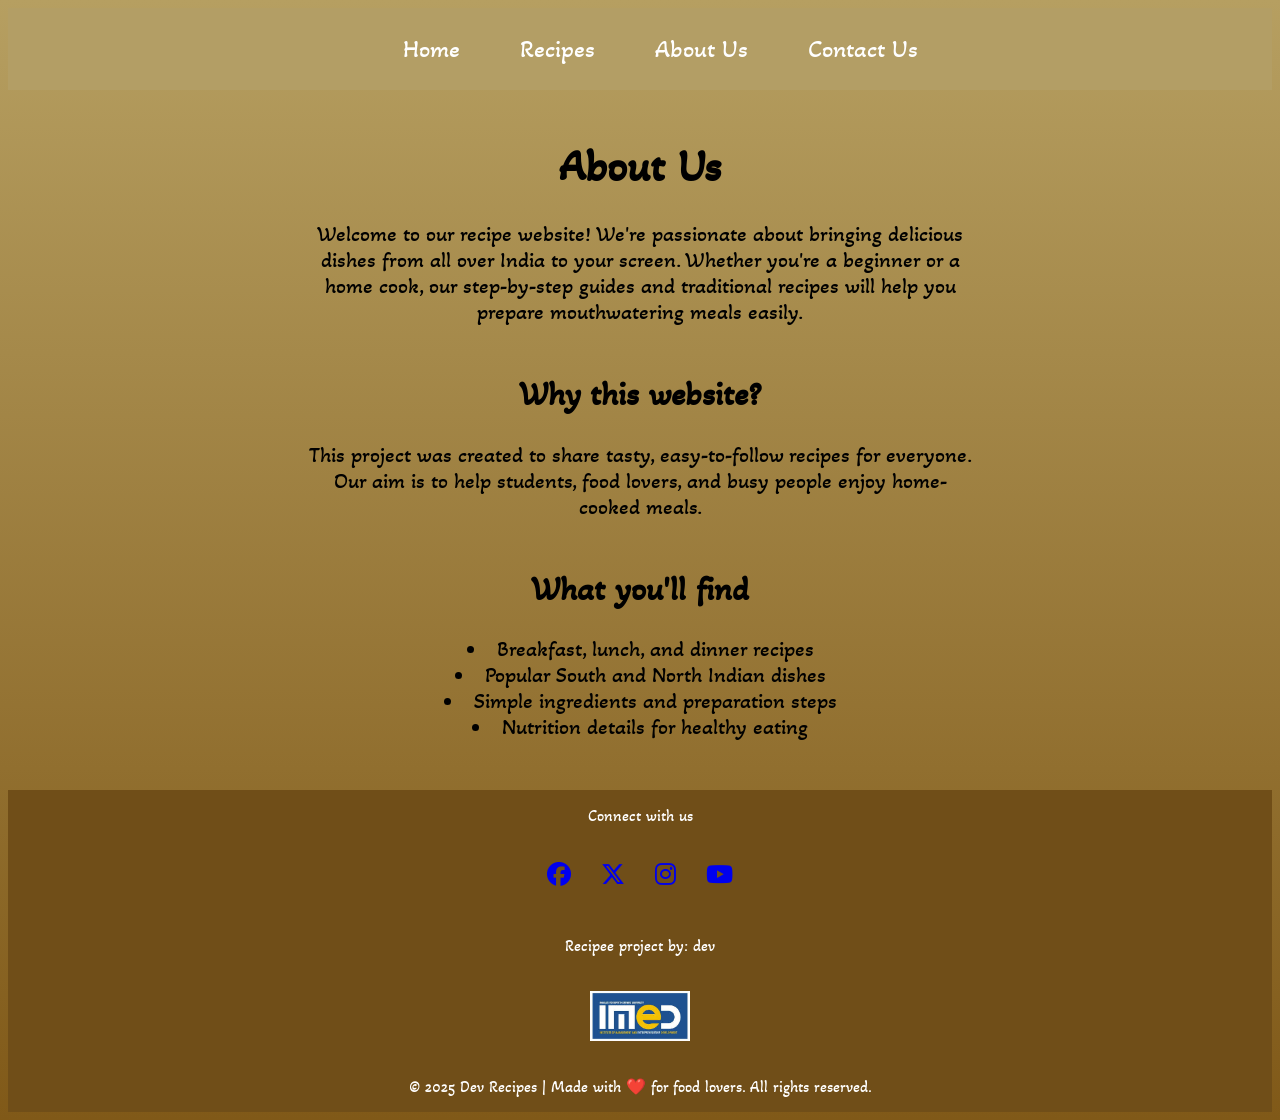
<file: about.us.html>
<!DOCTYPE html>
<html lang="en">

<head>
    <meta charset="UTF-8">
    <meta name="viewport" content="width=device-width, initial-scale=1.0">
    <title>About Us - Devs Recipes</title>
    <link rel="stylesheet" href="https://fonts.googleapis.com/css?family=Sofia|Akaya+Telivigala">
    <link rel="stylesheet" href="about.us.css">
    <link rel="stylesheet" href="https://cdnjs.cloudflare.com/ajax/libs/font-awesome/6.5.0/css/all.min.css">


</head>

<body>

    <div class="header">
        <nav class="nav">
            <ul>
                <li><a href="index.html"> Home </a> </li>
                <li> <a href="index.html#recipe1">Recipes</a> </li>
                <li><a href="about.us.html"> About Us </a> </li>
                <li><a href="contact.us.html"> Contact Us </a> </li>

            </ul>
        </nav>
    </div>

    <main class="all">
        <div class="aboutus">
            <h1>About Us</h1>
            <p>Welcome to our recipe website! We're passionate about bringing delicious dishes from all over India to
                your
                screen. Whether you're a beginner or a home cook, our step-by-step guides and traditional recipes will
                help
                you prepare mouthwatering meals easily.</p>
        </div>
        <div class="whythis">
            <h2>Why this website?</h2>
            <p>This project was created to share tasty, easy-to-follow recipes for everyone. Our aim is to help
                students,
                food lovers, and busy people enjoy home-cooked meals.</p>
        </div>

        <div class="whatyou">
            <h2>What you'll find</h2>
            <ul>
                <li>Breakfast, lunch, and dinner recipes</li>
                <li>Popular South and North Indian dishes</li>
                <li>Simple ingredients and preparation steps</li>
                <li>Nutrition details for healthy eating</li>
            </ul>
        </div>

        <div class="footer">


            <p>Connect with us</p>
            <div class=socials>
                <a href="https://facebook.com" target="_blank"><i class="fa-brands fa-facebook"></i></a>
                <a href="https://twitter.com" target="blank"> <i class="fa-brands fa-x-twitter"></i> </a>
                <a href="https://instagram.com/4ev3rdk" target="_blank"> <i class="fa-brands fa-instagram"></i></a>
                <a href="https://youtube.com" target="_blank"> <i class="fa-brands fa-youtube"></i> </a>
            </div>

            <p class="project"> Recipee project by: dev</p>

            <img class="imed" src="resources/IMED.jpeg">
            <p>&copy; 2025 Dev Recipes | Made with ❤️ for food lovers. All rights reserved.</p>

        </div>
    </main>
</body>

</html>
</file>
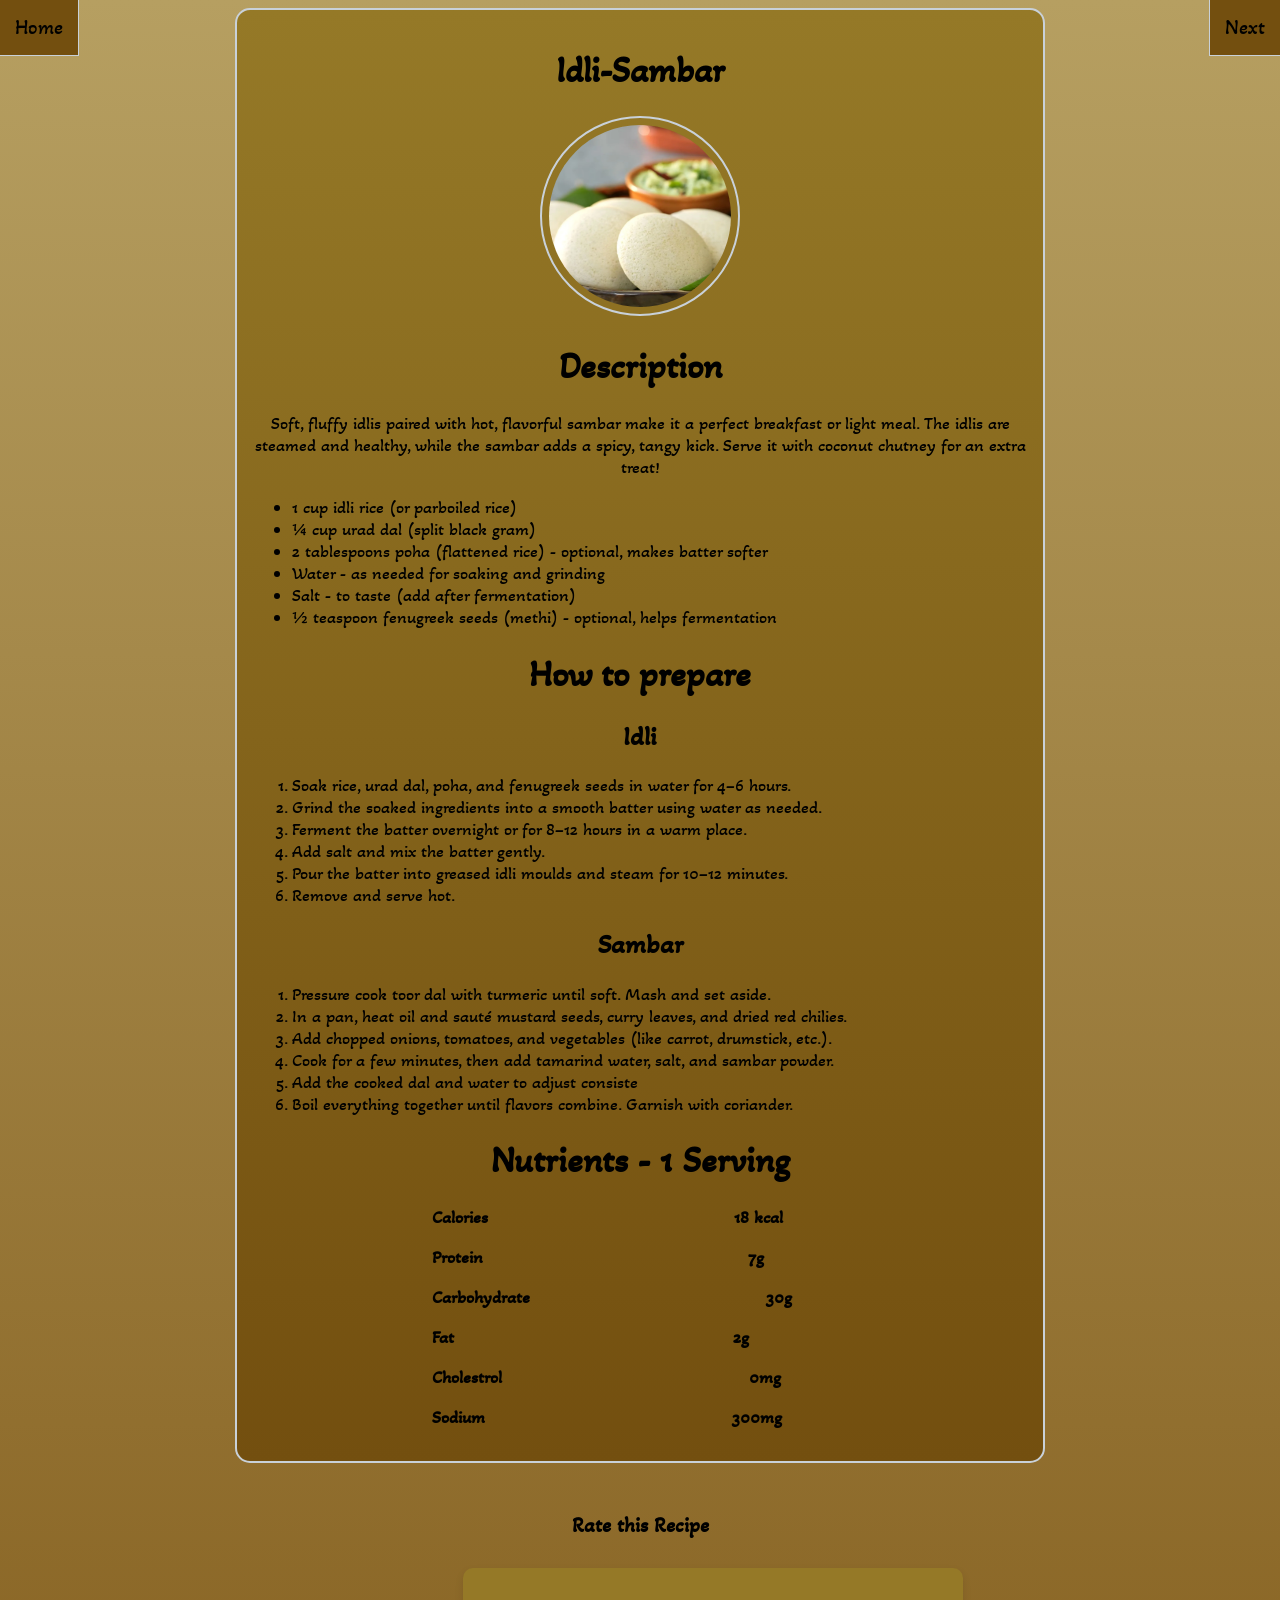
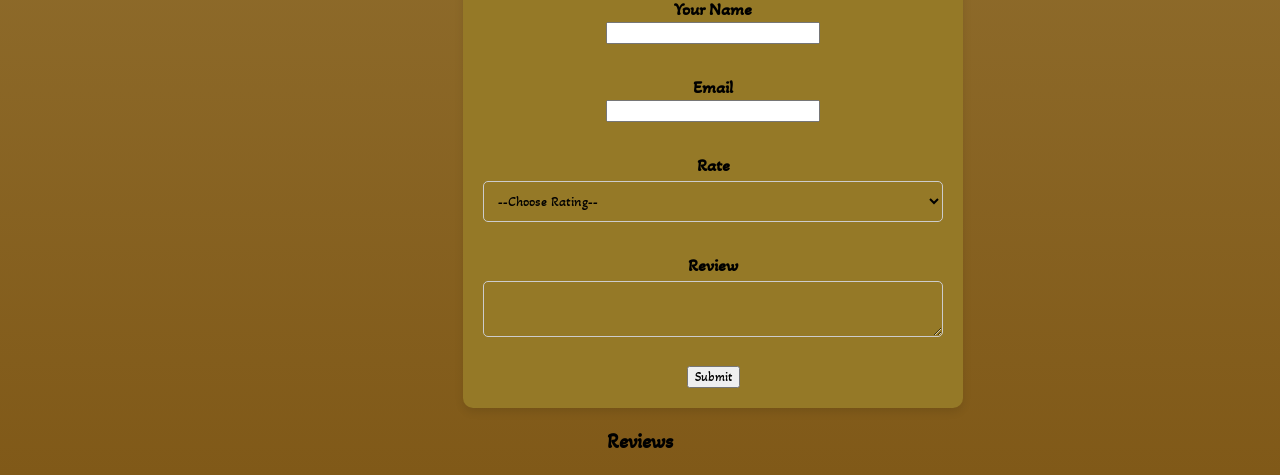
<file: breakfast.html>
<!DOCTYPE html>
<html lang="en">

<head>
    <meta charset="UTF-8">
    <meta name="viewport" content="width=device-width, initial-scale=1.0">
    <title>Recipes-Breakfast</title>
    <link rel="stylesheet" href="https://fonts.googleapis.com/css?family=Sofia|Akaya Telivigala">
    <link rel="stylesheet" href="recipes.css">
</head>

<body>

    <a class="homee" href="index.html">Home</a>
    <a class="nextt" href="#">Next</a>

    <div class="all">
        <div class="top">
            <h1>Idli-Sambar</h1>
            <img src="resources/idli.webp" alt="Idli" height="200px" width="200px">
        </div>
        <div class="description">
            <h1>Description</h1>
            <p>Soft, fluffy idlis paired with hot, flavorful sambar make it a perfect breakfast or light meal. The idlis
                are steamed and healthy, while the sambar adds a spicy, tangy kick. Serve it with coconut chutney for an
                extra treat!</p>
        </div>
        <div class="ingredients">
            <ul>
                <li>
                    1 cup idli rice (or parboiled rice)
                </li>
                <li>
                    ¼ cup urad dal (split black gram)
                </li>
                <li>
                    2 tablespoons poha (flattened rice) - optional, makes batter softer
                </li>
                <li>
                    Water - as needed for soaking and grinding
                </li>
                <li>
                    Salt - to taste (add after fermentation)
                </li>

                <li>
                    ½ teaspoon fenugreek seeds (methi) - optional, helps fermentation
                </li>
            </ul>
        </div>
        <div class="steps">
            <h1>How to prepare</h1>
            <h2> Idli</h2>
            <ol>
                <li>Soak rice, urad dal, poha, and fenugreek seeds in water for 4–6 hours.</li>
                <li>Grind the soaked ingredients into a smooth batter using water as needed.</li>
                <li>Ferment the batter overnight or for 8–12 hours in a warm place.</li>
                <li>Add salt and mix the batter gently.</li>
                <li>Pour the batter into greased idli moulds and steam for 10–12 minutes.</li>
                <li>Remove and serve hot.</li>
            </ol>

            <h2> Sambar</h2>
            <ol>
                <li>Pressure cook toor dal with turmeric until soft. Mash and set aside.</li>
                <li>In a pan, heat oil and sauté mustard seeds, curry leaves, and dried red chilies.</li>
                <li>Add chopped onions, tomatoes, and vegetables (like carrot, drumstick, etc.).</li>
                <li>Cook for a few minutes, then add tamarind water, salt, and sambar powder.</li>
                <li>Add the cooked dal and water to adjust consiste</li>
                <li> Boil everything together until flavors combine. Garnish with coriander.

                </li>
            </ol>
        </div>
        <div class="nutrients">
            <h1>Nutrients - 1 Serving</h1>
            <p>
                <span class="bold">Calories</span>
                <span class="bold-right">18 kcal</span>
            </p>

            <p>
                <span class="bold">Protein</span>
                <span class="bold-right">7g</span>
            </p>

            <p>
                <span class="bold">Carbohydrate</span>
                <span class="bold-right">30g</span>
            </p>

            <p>
                <span class="bold">Fat</span>
                <span class="bold-right">2g </span>

            <p>
                <span class="bold">Cholestrol</span>
                <span class="bold-right">0mg</span>
            </p>


            <p>
                <span class="bold">Sodium</span>
                <span class="bold-right">300mg</span>
            </p>

        </div>
    </div>
    <h3> Rate this Recipe </h3>
    <form id="reviewForm">
        <label for="username">Your Name</label>
        <input type="name" id="username" pattern="[A-za-z\s]+" title="Enter valid Name" required>
        <br><br>
        <label for="email">Email</label>
        <input type="email" id="email" required>
        <br>
        <br>

        <label for="rating">Rate</label>
        <select id="rating" name="rating" required>
            <option value="">--Choose Rating--</option>
            <option value="5">⭐⭐⭐⭐⭐</option>
            <option value="4">⭐⭐⭐⭐</option>
            <option value="3">⭐⭐⭐</option>
            <option value="2">⭐⭐</option>
            <option value="1">⭐</option>
        </select>
        <br> <br>
        <label for="review">Review</label>
        <textarea id="review" rows="2" cols="10" placeholder="Leave a Comment !" required> </textarea>

        <br> <br>
        <button>Submit</button>
    </form>
    <h3>Reviews</h3>
    <div id="reviewsSection"></div>

    <script>
        document.getElementById("reviewForm").addEventListener("submit", function (event) {
            event.preventDefault();  // Prevent form from reloading page

            // Get form values
            const username = document.getElementById("username").value;
            const review = document.getElementById("review").value;
            const rating = document.getElementById("rating").value;

            // Create review block
            const reviewDiv = document.createElement("div");
            reviewDiv.classList.add("review");

            // Add content to review block
            reviewDiv.innerHTML = `
        <h4>${username}  ${"⭐".repeat(rating)}</span></h4>
        <p>${review}</p>
      `;

            // Append review to the reviews section
            document.getElementById("reviewsSection").appendChild(reviewDiv);

            // Clear the form fields after submission
            document.getElementById("reviewForm").reset();
        });
    </script>


</body>

</html>
</file>
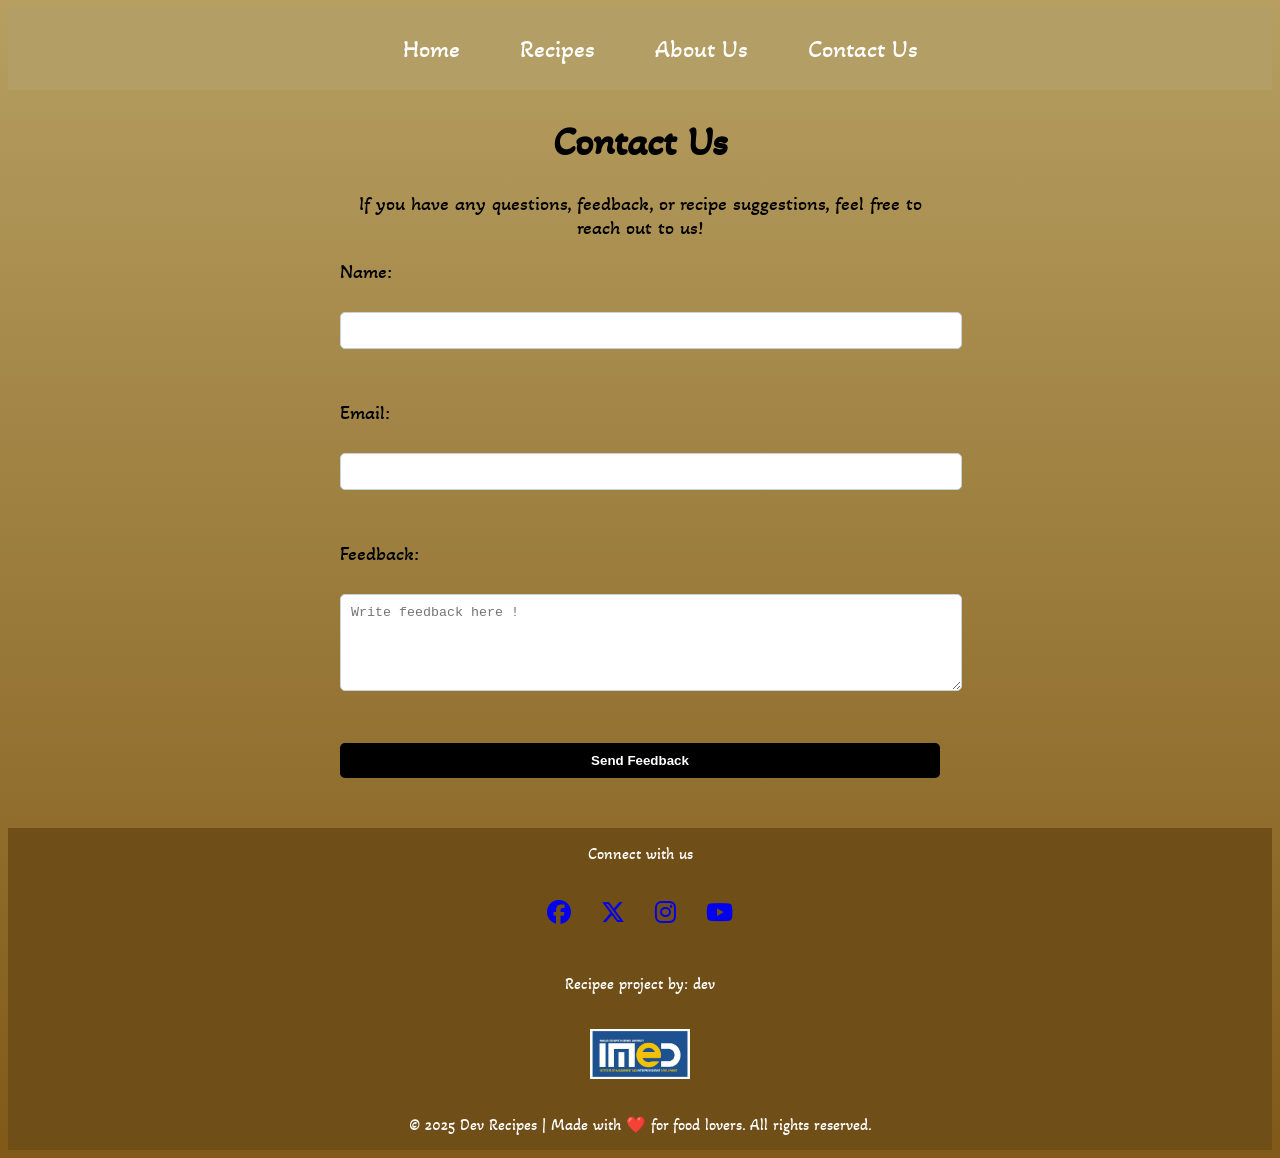
<file: contact.us.html>
<!DOCTYPE html>
<html lang="en">

<head>
    <meta charset="UTF-8">
    <meta name="viewport" content="width=device-width, initial-scale=1.0">
    <title>Contact Us - Devs Recipes</title>
    <link rel="stylesheet" href="contact.us.css">
    <link rel="stylesheet" href="https://fonts.googleapis.com/css?family=Sofia|Akaya+Telivigala">
    <link rel="stylesheet" href="https://cdnjs.cloudflare.com/ajax/libs/font-awesome/6.5.0/css/all.min.css">

</head>

<body>
    <div class="header">
        <nav class="nav">
            <ul>
                <li><a href="index.html"> Home </a> </li>
                <li> <a href="index.html#recipe1">Recipes</a> </li>
                <li><a href="about.us.html"> About Us </a> </li>
                <li><a href="contact.us.html"> Contact Us </a> </li>

            </ul>
        </nav>
    </div>

    <div class="contact">
        <h1>Contact Us</h1>
        <p>If you have any questions, feedback, or recipe suggestions, feel free to reach out to us!</p>

        <form>
            <label for="name">Name:</label><br>
            <input type="text" id="name" name="name" pattern="[A-Za-z\s]+" title="Please enter valid Name"
                required><br><br>

            <label for="email">Email:</label><br>
            <input type="email" id="email" name="email" required><br><br>

            <label for="message">Feedback:</label><br>
            <textarea id="message" name="message" rows="5" placeholder="Write feedback here !"
                required></textarea><br><br>

            <button type="submit">Send Feedback</button>
        </form>
    </div>

    <div class="footer">


        <p>Connect with us</p>
        <div class=socials>
            <a href="https://facebook.com" target="_blank"><i class="fa-brands fa-facebook"></i></a>
            <a href="https://twitter.com" target="blank"> <i class="fa-brands fa-x-twitter"></i> </a>
            <a href="https://instagram.com/4ev3rdk" target="_blank"> <i class="fa-brands fa-instagram"></i></a>
            <a href="https://youtube.com" target="_blank"> <i class="fa-brands fa-youtube"></i> </a>
        </div>

        <p class="project"> Recipee project by: dev</p>

        <img class="imed" src="resources/IMED.jpeg">
        <p>&copy; 2025 Dev Recipes | Made with ❤️ for food lovers. All rights reserved.</p>

    </div>
</body>

</html>
</file>
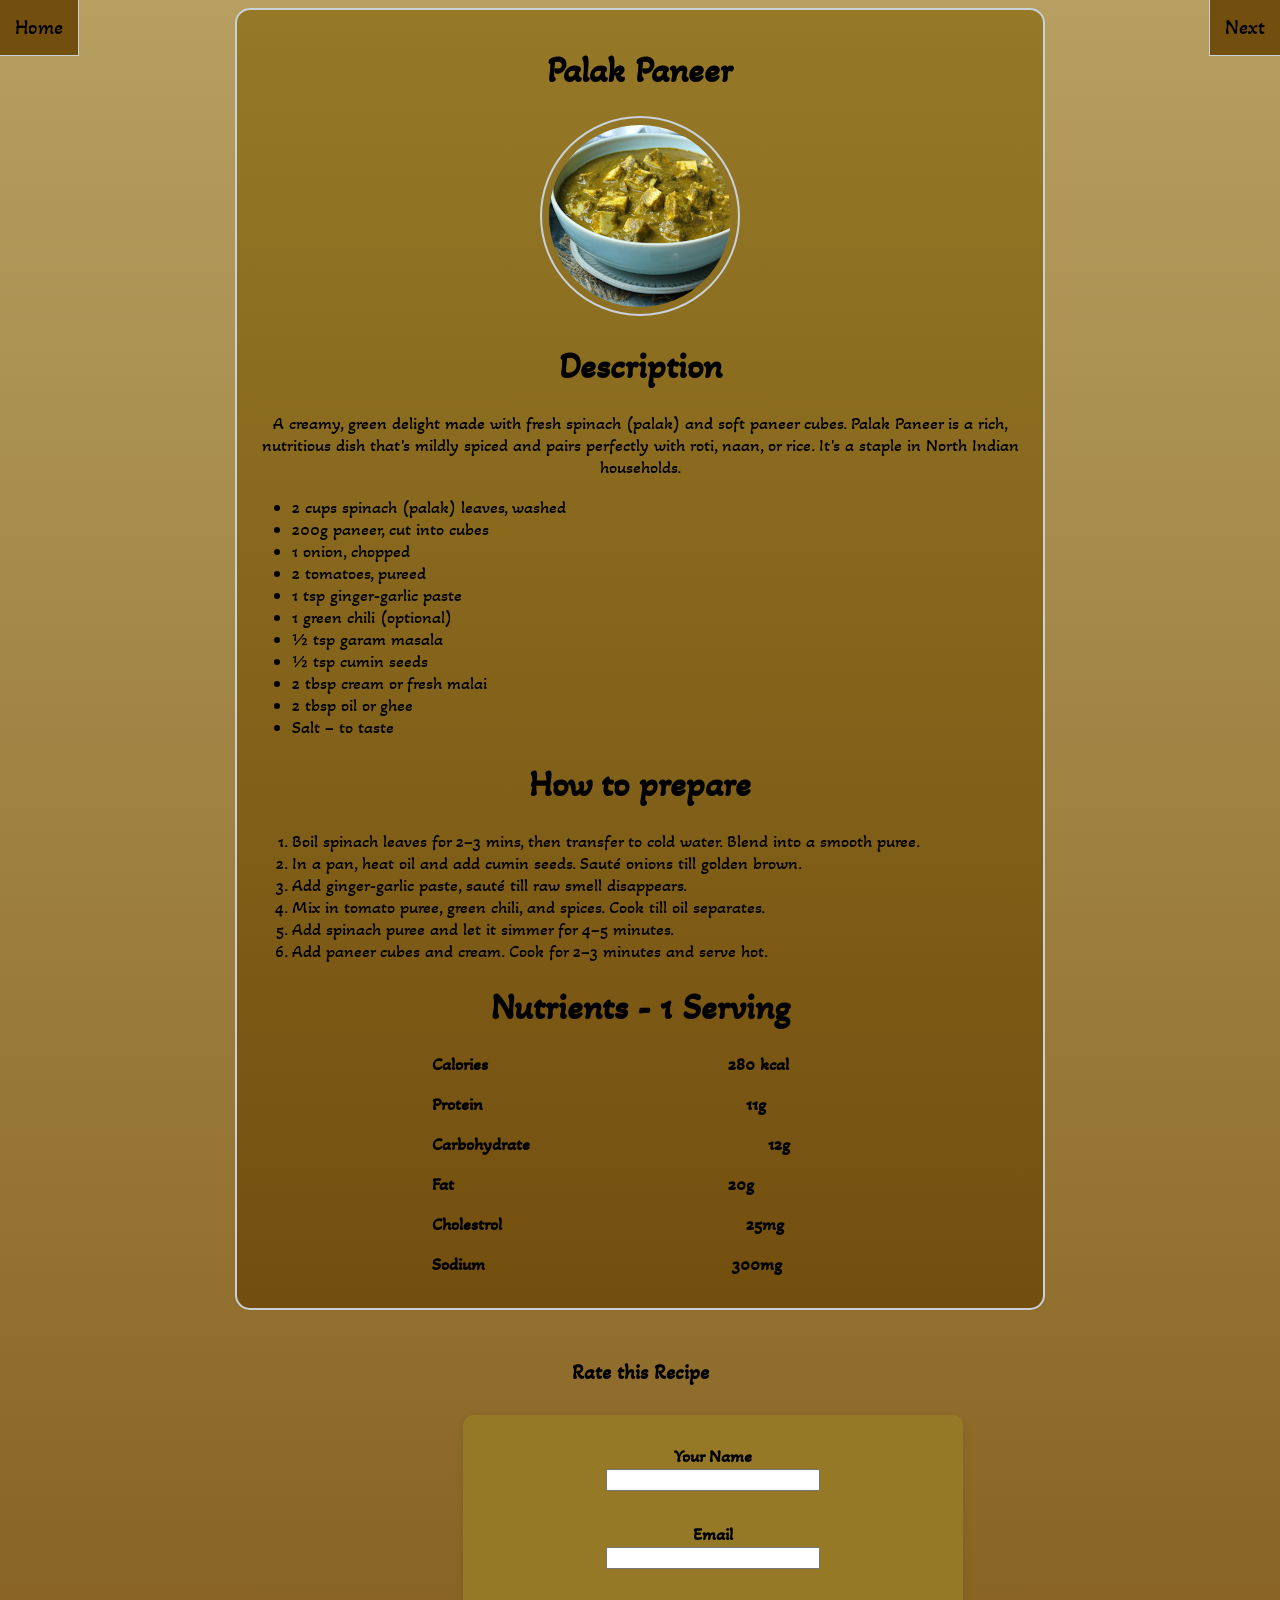
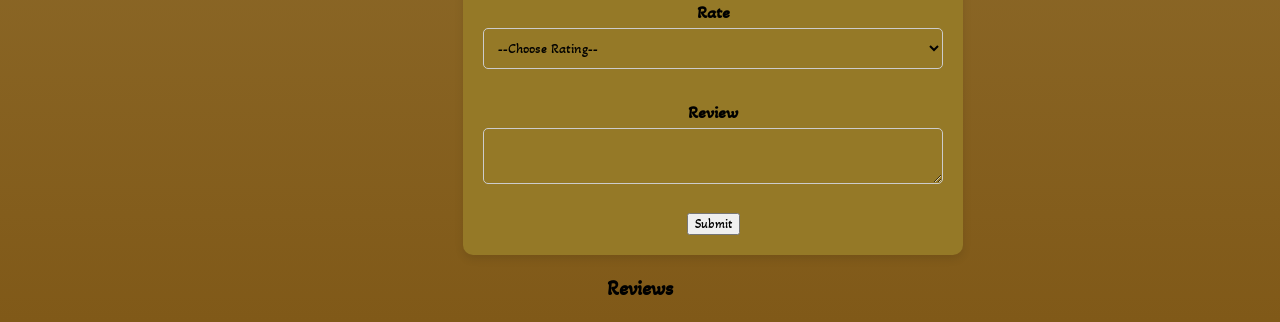
<file: dinner.html>
<!DOCTYPE html>
<html lang="en">

<head>
    <meta charset="UTF-8">
    <meta name="viewport" content="width=device-width, initial-scale=1.0">
    <title>Recipes-Breakfast</title>
    <link rel="stylesheet" href="https://fonts.googleapis.com/css?family=Sofia|Akaya Telivigala">
    <link rel="stylesheet" href="recipes.css">
</head>

<body>
    <a class="homee" href="index.html">Home</a>
    <a class="nextt" href="#">Next</a>
    <div class="all">
        <div class="top">
            <h1>Palak Paneer</h1>
            <img src="resources/palak.paneer.jpg" alt="Palak Paneer" height="200px" width="200px">
        </div>
        <div class="description">
            <h1>Description</h1>
            <p>A creamy, green delight made with fresh spinach (palak) and soft paneer cubes. Palak Paneer is a rich,
                nutritious dish that's mildly spiced and pairs perfectly with roti, naan, or rice. It's a staple in
                North Indian households.</p>
        </div>
        <div class="ingredients">
            <ul>
                <li>2 cups spinach (palak) leaves, washed</li>
                <li>200g paneer, cut into cubes</li>
                <li>1 onion, chopped</li>
                <li>2 tomatoes, pureed</li>
                <li>1 tsp ginger-garlic paste</li>
                <li>1 green chili (optional)</li>
                <li>½ tsp garam masala</li>
                <li>½ tsp cumin seeds</li>
                <li>2 tbsp cream or fresh malai</li>
                <li>2 tbsp oil or ghee</li>
                <li>Salt – to taste</li>
            </ul>
        </div>
        <div class="steps">
            <h1>How to prepare</h1>
            <ol>
                <li>Boil spinach leaves for 2–3 mins, then transfer to cold water. Blend into a smooth puree.</li>
                <li>In a pan, heat oil and add cumin seeds. Sauté onions till golden brown.</li>
                <li>Add ginger-garlic paste, sauté till raw smell disappears.</li>
                <li>Mix in tomato puree, green chili, and spices. Cook till oil separates.</li>
                <li>Add spinach puree and let it simmer for 4–5 minutes.</li>
                <li>Add paneer cubes and cream. Cook for 2–3 minutes and serve hot.</li>
            </ol>
        </div>
        <div class="nutrients">
            <h1>Nutrients - 1 Serving</h1>
            <p>
                <span class="bold">Calories</span>
                <span class="bold-right">280 kcal</span>
            </p>

            <p>
                <span class="bold">Protein</span>
                <span class="bold-right">11g</span>
            </p>

            <p>
                <span class="bold">Carbohydrate</span>
                <span class="bold-right">12g</span>
            </p>

            <p>
                <span class="bold">Fat</span>
                <span class="bold-right">20g</span>
            </p>

            <p>
                <span class="bold">Cholestrol</span>
                <span class="bold-right">25mg</span>
            </p>

            <p>
                <span class="bold">Sodium</span>
                <span class="bold-right">300mg</span>
            </p>
        </div>
    </div>
    <h3> Rate this Recipe </h3>
    <form id="reviewForm">
        <label for="username">Your Name</label>
        <input type="name" id="username" pattern="[A-za-z\s]+" title="Enter valid Name" required>
        <br><br>
        <label for="email">Email</label>
        <input type="email" id="email" required>
        <br>
        <br>

        <label for="rating">Rate</label>
        <select id="rating" name="rating" required>
            <option value="">--Choose Rating--</option>
            <option value="5">⭐⭐⭐⭐⭐</option>
            <option value="4">⭐⭐⭐⭐</option>
            <option value="3">⭐⭐⭐</option>
            <option value="2">⭐⭐</option>
            <option value="1">⭐</option>
        </select>
        <br> <br>
        <label for="review">Review</label>
        <textarea id="review" rows="2" cols="10" placeholder="Leave a Comment !" required> </textarea>

        <br> <br>
        <button>Submit</button>
    </form>
    <h3>Reviews</h3>
    <div id="reviewsSection"></div>

    <script>
        document.getElementById("reviewForm").addEventListener("submit", function (event) {
            event.preventDefault();  // Prevent form from reloading page

            // Get form values
            const username = document.getElementById("username").value;
            const review = document.getElementById("review").value;
            const rating = document.getElementById("rating").value;

            // Create review block
            const reviewDiv = document.createElement("div");
            reviewDiv.classList.add("review");

            // Add content to review block
            reviewDiv.innerHTML = `
        <h4>${username}  ${"⭐".repeat(rating)}</span></h4>
        <p>${review}</p>
      `;

            // Append review to the reviews section
            document.getElementById("reviewsSection").appendChild(reviewDiv);

            // Clear the form fields after submission
            document.getElementById("reviewForm").reset();
        });
    </script>
</body>

</html>
</file>
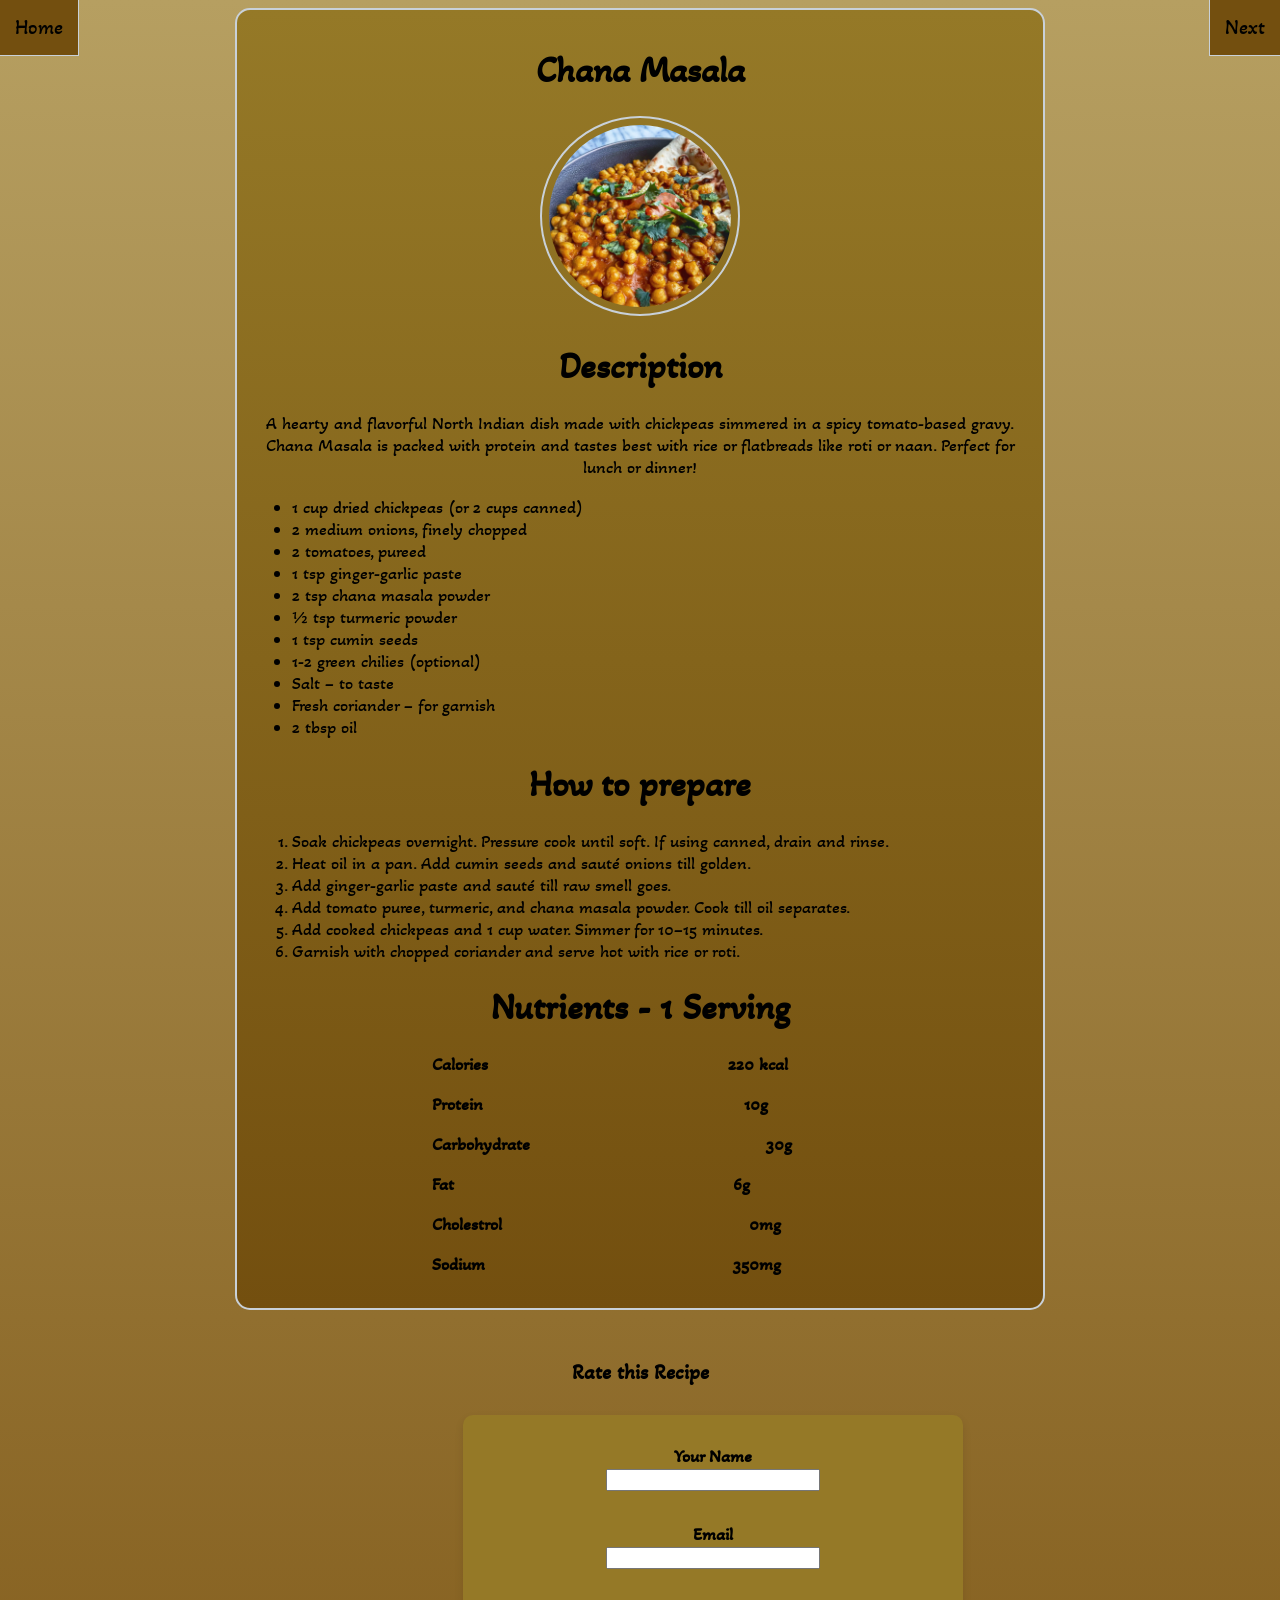
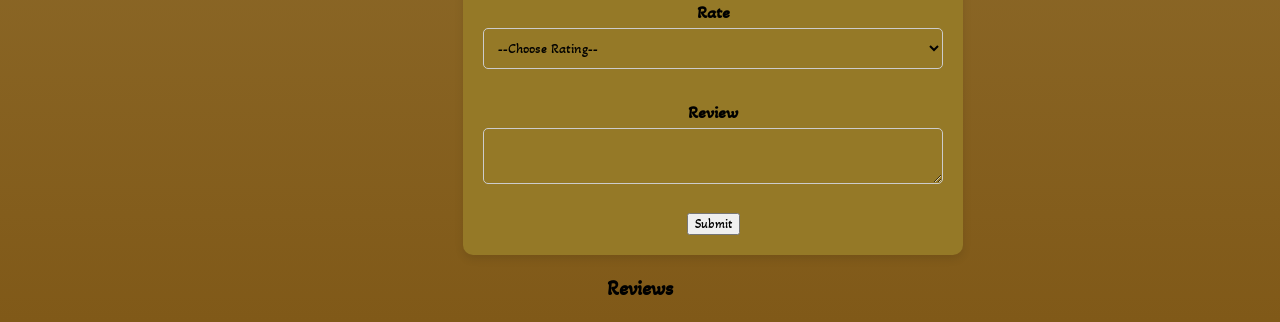
<file: lunch.html>
<!DOCTYPE html>
<html lang="en">

<head>
    <meta charset="UTF-8">
    <meta name="viewport" content="width=device-width, initial-scale=1.0">
    <title>Recipes-Breakfast</title>
    <link rel="stylesheet" href="https://fonts.googleapis.com/css?family=Sofia|Akaya Telivigala">
    <link rel="stylesheet" href="recipes.css">
</head>

<body>
    <a class="homee" href="index.html">Home</a>
    <a class="nextt" href="#">Next</a>
    <div class="all">
        <div class="top">
            <h1>Chana Masala</h1>
            <img src="resources/chana.masala.jpg" alt="Chana Masala" height="200px" width="200px">
        </div>
        <div class="description">
            <h1>Description</h1>
            <p>A hearty and flavorful North Indian dish made with chickpeas simmered in a spicy tomato-based gravy.
                Chana Masala is packed with protein and tastes best with rice or flatbreads like roti or naan. Perfect
                for lunch or dinner!</p>
        </div>
        <div class="ingredients">
            <ul>
                <li>1 cup dried chickpeas (or 2 cups canned)</li>
                <li>2 medium onions, finely chopped</li>
                <li>2 tomatoes, pureed</li>
                <li>1 tsp ginger-garlic paste</li>
                <li>2 tsp chana masala powder</li>
                <li>½ tsp turmeric powder</li>
                <li>1 tsp cumin seeds</li>
                <li>1-2 green chilies (optional)</li>
                <li>Salt – to taste</li>
                <li>Fresh coriander – for garnish</li>
                <li>2 tbsp oil</li>
            </ul>
        </div>
        <div class="steps">
            <h1>How to prepare</h1>
            <ol>
                <li>Soak chickpeas overnight. Pressure cook until soft. If using canned, drain and rinse.</li>
                <li>Heat oil in a pan. Add cumin seeds and sauté onions till golden.</li>
                <li>Add ginger-garlic paste and sauté till raw smell goes.</li>
                <li>Add tomato puree, turmeric, and chana masala powder. Cook till oil separates.</li>
                <li>Add cooked chickpeas and 1 cup water. Simmer for 10–15 minutes.</li>
                <li>Garnish with chopped coriander and serve hot with rice or roti.</li>
            </ol>
        </div>
        <div class="nutrients">
            <h1>Nutrients - 1 Serving</h1>
            <p>
                <span class="bold">Calories</span>
                <span class="bold-right">220 kcal</span>
            </p>

            <p>
                <span class="bold">Protein</span>
                <span class="bold-right">10g</span>
            </p>

            <p>
                <span class="bold">Carbohydrate</span>
                <span class="bold-right">30g</span>
            </p>

            <p>
                <span class="bold">Fat</span>
                <span class="bold-right">6g</span>
            </p>

            <p>
                <span class="bold">Cholestrol</span>
                <span class="bold-right">0mg</span>
            </p>

            <p>
                <span class="bold">Sodium</span>
                <span class="bold-right">350mg</span>
            </p>
        </div>
    </div>
    <h3> Rate this Recipe </h3>
    <form id="reviewForm">
        <label for="username">Your Name</label>
        <input type="name" id="username" pattern="[A-za-z\s]+" title="Enter valid Name" required>
        <br><br>
        <label for="email">Email</label>
        <input type="email" id="email" required>
        <br>
        <br>

        <label for="rating">Rate</label>
        <select id="rating" name="rating" required>
            <option value="">--Choose Rating--</option>
            <option value="5">⭐⭐⭐⭐⭐</option>
            <option value="4">⭐⭐⭐⭐</option>
            <option value="3">⭐⭐⭐</option>
            <option value="2">⭐⭐</option>
            <option value="1">⭐</option>
        </select>
        <br> <br>
        <label for="review">Review</label>
        <textarea id="review" rows="2" cols="10" placeholder="Leave a Comment !" required> </textarea>

        <br> <br>
        <button>Submit</button>
    </form>
    <h3>Reviews</h3>
    <div id="reviewsSection"></div>

    <script>
        document.getElementById("reviewForm").addEventListener("submit", function (event) {
            event.preventDefault();  // Prevent form from reloading page

            // Get form values
            const username = document.getElementById("username").value;
            const review = document.getElementById("review").value;
            const rating = document.getElementById("rating").value;

            // Create review block
            const reviewDiv = document.createElement("div");
            reviewDiv.classList.add("review");

            // Add content to review block
            reviewDiv.innerHTML = `
        <h4>${username}  ${"⭐".repeat(rating)}</span></h4>
        <p>${review}</p>
      `;

            // Append review to the reviews section
            document.getElementById("reviewsSection").appendChild(reviewDiv);

            // Clear the form fields after submission
            document.getElementById("reviewForm").reset();
        });
    </script>
</body>

</html>
</file>
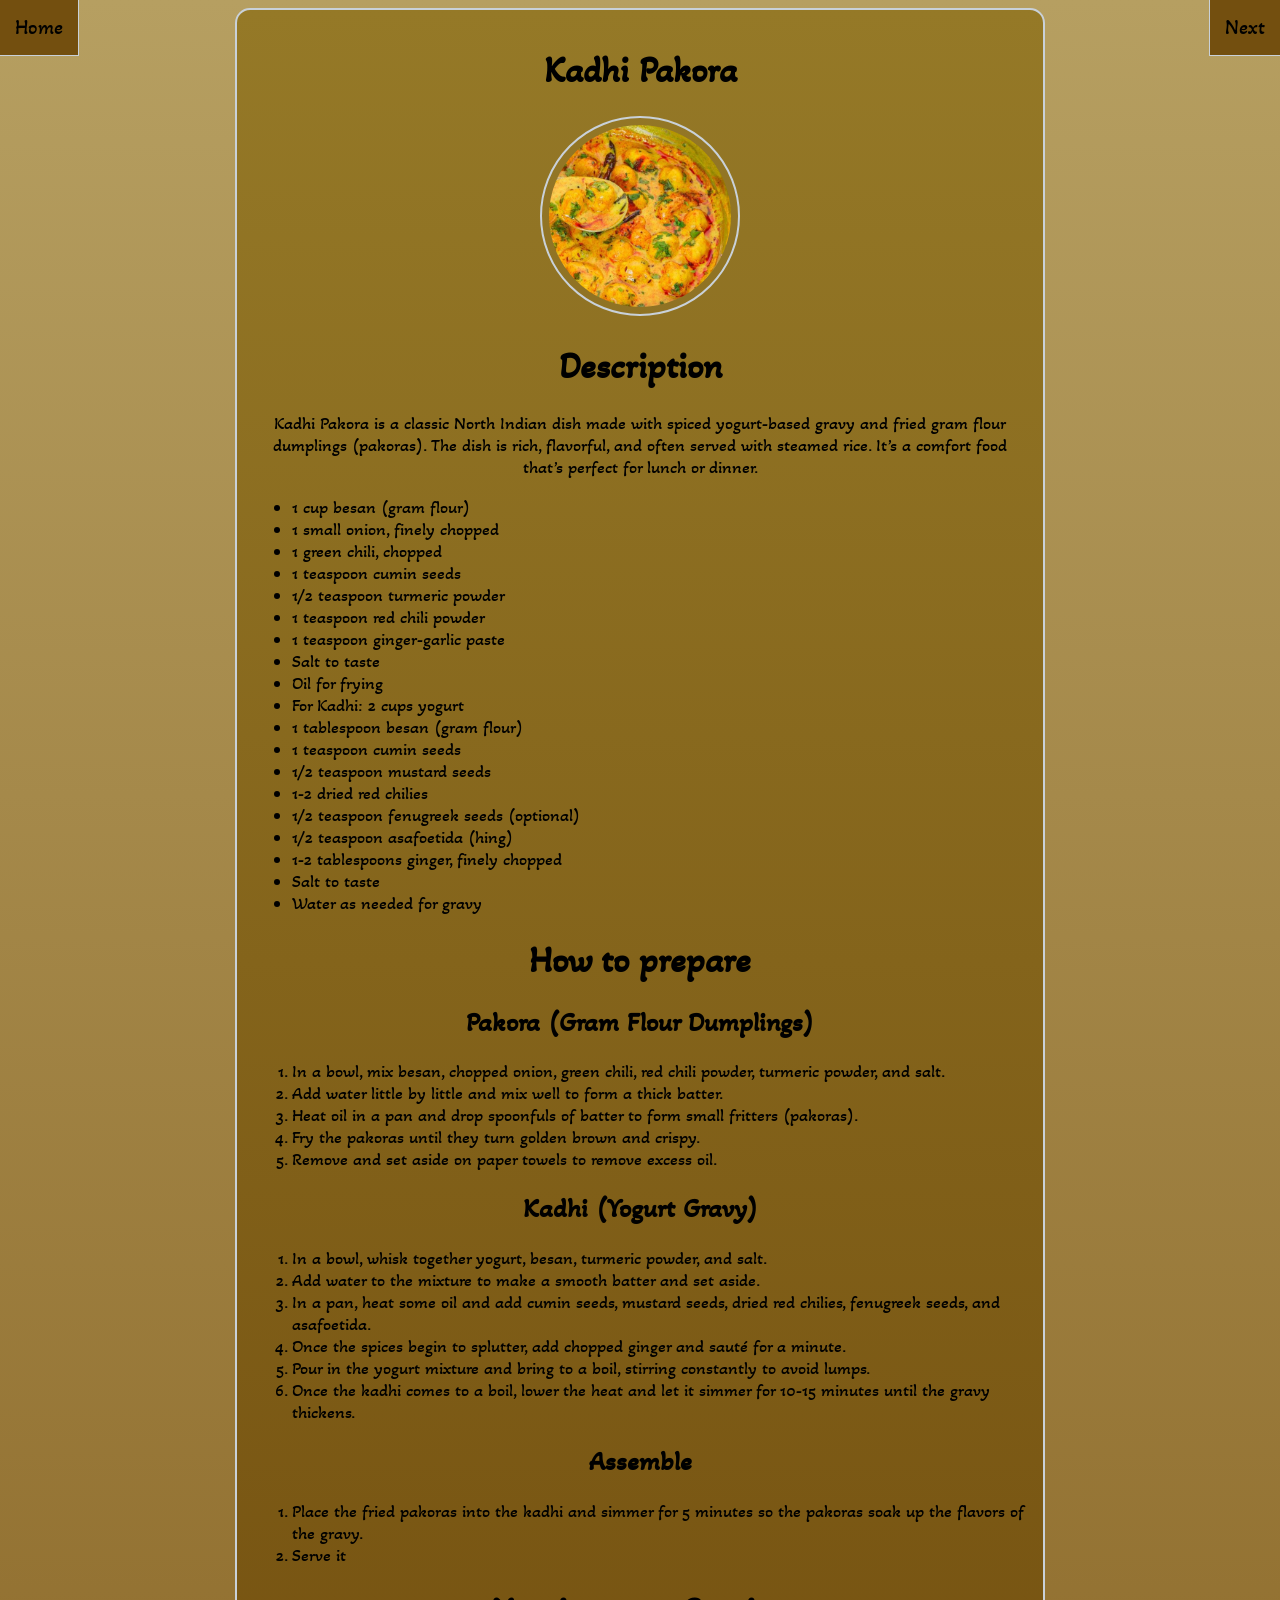
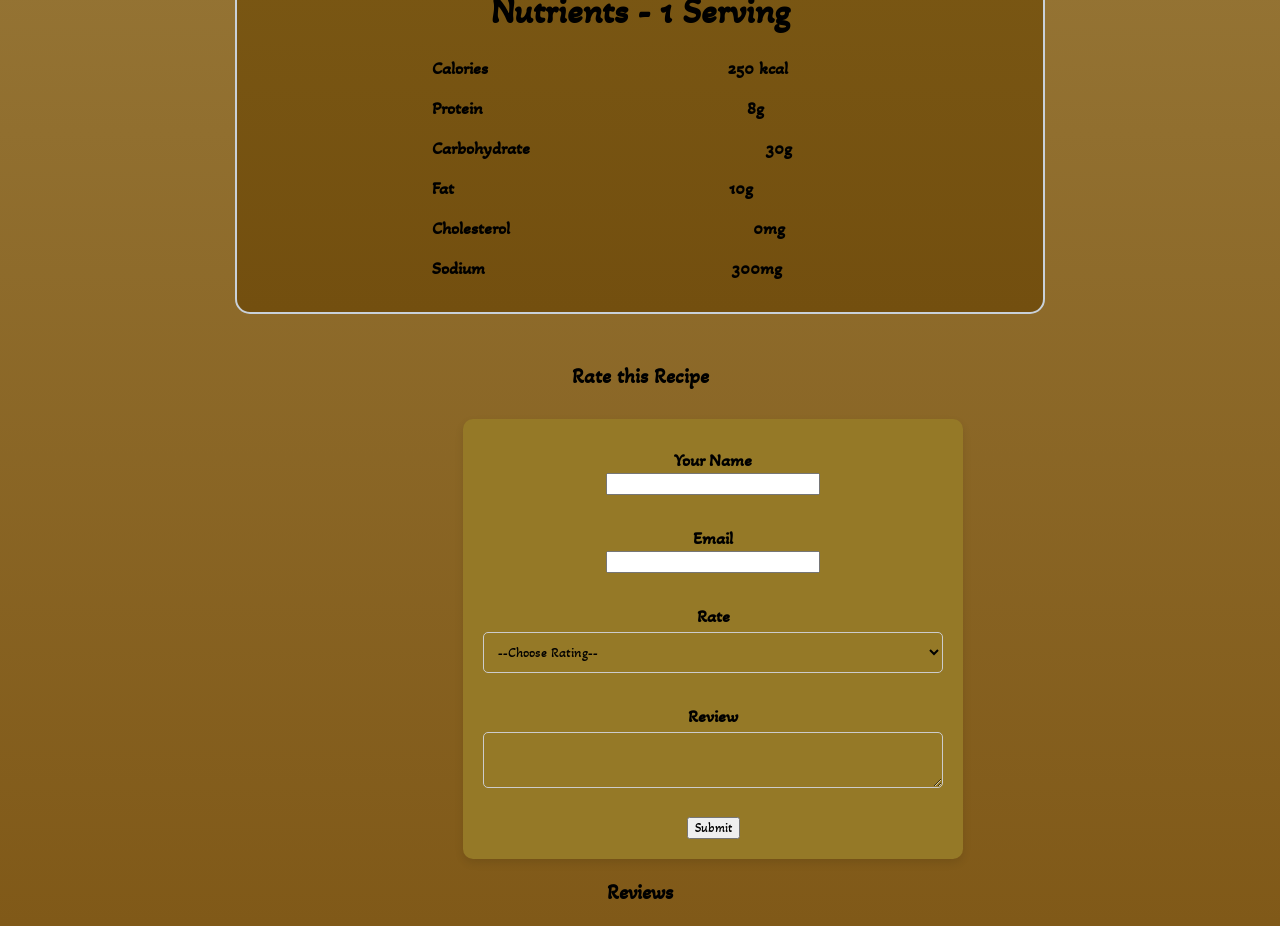
<file: north.html>
<!DOCTYPE html>
<html lang="en">

<head>
    <meta charset="UTF-8">
    <meta name="viewport" content="width=device-width, initial-scale=1.0">
    <title>Recipes-Indian</title>
    <link rel="stylesheet" href="https://fonts.googleapis.com/css?family=Sofia|Akaya Telivigala">
    <link rel="stylesheet" href="recipes.css">
</head>

<body>
    <a class="homee" href="index.html">Home</a>
    <a class="nextt" href="#">Next</a>
    <div class="all">
        <div class="top">
            <h1>Kadhi Pakora</h1>
            <img src="resources/kadhi.pakora.jpg" alt="Kadhi Pakora" height="200px" width="200px">
        </div>
        <div class="description">
            <h1>Description</h1>
            <p>Kadhi Pakora is a classic North Indian dish made with spiced yogurt-based gravy and fried gram flour
                dumplings (pakoras). The dish is rich, flavorful, and often served with steamed rice. It’s a comfort
                food that’s perfect for lunch or dinner.</p>
        </div>
        <div class="ingredients">
            <ul>
                <li>1 cup besan (gram flour)</li>
                <li>1 small onion, finely chopped</li>
                <li>1 green chili, chopped</li>
                <li>1 teaspoon cumin seeds</li>
                <li>1/2 teaspoon turmeric powder</li>
                <li>1 teaspoon red chili powder</li>
                <li>1 teaspoon ginger-garlic paste</li>
                <li>Salt to taste</li>
                <li>Oil for frying</li>
                <li>For Kadhi: 2 cups yogurt</li>
                <li>1 tablespoon besan (gram flour)</li>
                <li>1 teaspoon cumin seeds</li>
                <li>1/2 teaspoon mustard seeds</li>
                <li>1-2 dried red chilies</li>
                <li>1/2 teaspoon fenugreek seeds (optional)</li>
                <li>1/2 teaspoon asafoetida (hing)</li>
                <li>1-2 tablespoons ginger, finely chopped</li>
                <li>Salt to taste</li>
                <li>Water as needed for gravy</li>
            </ul>
        </div>
        <div class="steps">
            <h1>How to prepare</h1>
            <h2>Pakora (Gram Flour Dumplings)</h2>
            <ol>
                <li>In a bowl, mix besan, chopped onion, green chili, red chili powder, turmeric powder, and salt.</li>
                <li>Add water little by little and mix well to form a thick batter.</li>
                <li>Heat oil in a pan and drop spoonfuls of batter to form small fritters (pakoras).</li>
                <li>Fry the pakoras until they turn golden brown and crispy.</li>
                <li>Remove and set aside on paper towels to remove excess oil.</li>
            </ol>

            <h2>Kadhi (Yogurt Gravy)</h2>
            <ol>
                <li>In a bowl, whisk together yogurt, besan, turmeric powder, and salt.</li>
                <li>Add water to the mixture to make a smooth batter and set aside.</li>
                <li>In a pan, heat some oil and add cumin seeds, mustard seeds, dried red chilies, fenugreek seeds, and
                    asafoetida.</li>
                <li>Once the spices begin to splutter, add chopped ginger and sauté for a minute.</li>
                <li>Pour in the yogurt mixture and bring to a boil, stirring constantly to avoid lumps.</li>
                <li>Once the kadhi comes to a boil, lower the heat and let it simmer for 10-15 minutes until the gravy
                    thickens.</li>
            </ol>

            <h2>Assemble</h2>
            <ol>
                <li>Place the fried pakoras into the kadhi and simmer for 5 minutes so the pakoras soak up the flavors
                    of the gravy.</li>
                <li>Serve it</li>
            </ol>
        </div>
        <div class="nutrients">
            <h1>Nutrients - 1 Serving</h1>
            <p>
                <span class="bold">Calories</span>
                <span class="bold-right">250 kcal</span>
            </p>

            <p>
                <span class="bold">Protein</span>
                <span class="bold-right">8g</span>
            </p>

            <p>
                <span class="bold">Carbohydrate</span>
                <span class="bold-right">30g</span>
            </p>

            <p>
                <span class="bold">Fat</span>
                <span class="bold-right">10g</span>
            </p>

            <p>
                <span class="bold">Cholesterol</span>
                <span class="bold-right">0mg</span>
            </p>

            <p>
                <span class="bold">Sodium</span>
                <span class="bold-right">300mg</span>
            </p>
        </div>
    </div>
    <h3> Rate this Recipe </h3>
    <form id="reviewForm">
        <label for="username">Your Name</label>
        <input type="name" id="username" pattern="[A-za-z\s]+" title="Enter valid Name" required>
        <br><br>
        <label for="email">Email</label>
        <input type="email" id="email" required>
        <br>
        <br>

        <label for="rating">Rate</label>
        <select id="rating" name="rating" required>
            <option value="">--Choose Rating--</option>
            <option value="5">⭐⭐⭐⭐⭐</option>
            <option value="4">⭐⭐⭐⭐</option>
            <option value="3">⭐⭐⭐</option>
            <option value="2">⭐⭐</option>
            <option value="1">⭐</option>
        </select>
        <br> <br>
        <label for="review">Review</label>
        <textarea id="review" rows="2" cols="10" placeholder="Leave a Comment !" required> </textarea>

        <br> <br>
        <button>Submit</button>
    </form>
    <h3>Reviews</h3>
    <div id="reviewsSection"></div>

    <script>
        document.getElementById("reviewForm").addEventListener("submit", function (event) {
            event.preventDefault();  // Prevent form from reloading page

            // Get form values
            const username = document.getElementById("username").value;
            const review = document.getElementById("review").value;
            const rating = document.getElementById("rating").value;

            // Create review block
            const reviewDiv = document.createElement("div");
            reviewDiv.classList.add("review");

            // Add content to review block
            reviewDiv.innerHTML = `
        <h4>${username}  ${"⭐".repeat(rating)}</span></h4>
        <p>${review}</p>
      `;

            // Append review to the reviews section
            document.getElementById("reviewsSection").appendChild(reviewDiv);

            // Clear the form fields after submission
            document.getElementById("reviewForm").reset();
        });
    </script>
</body>

</html>
</file>
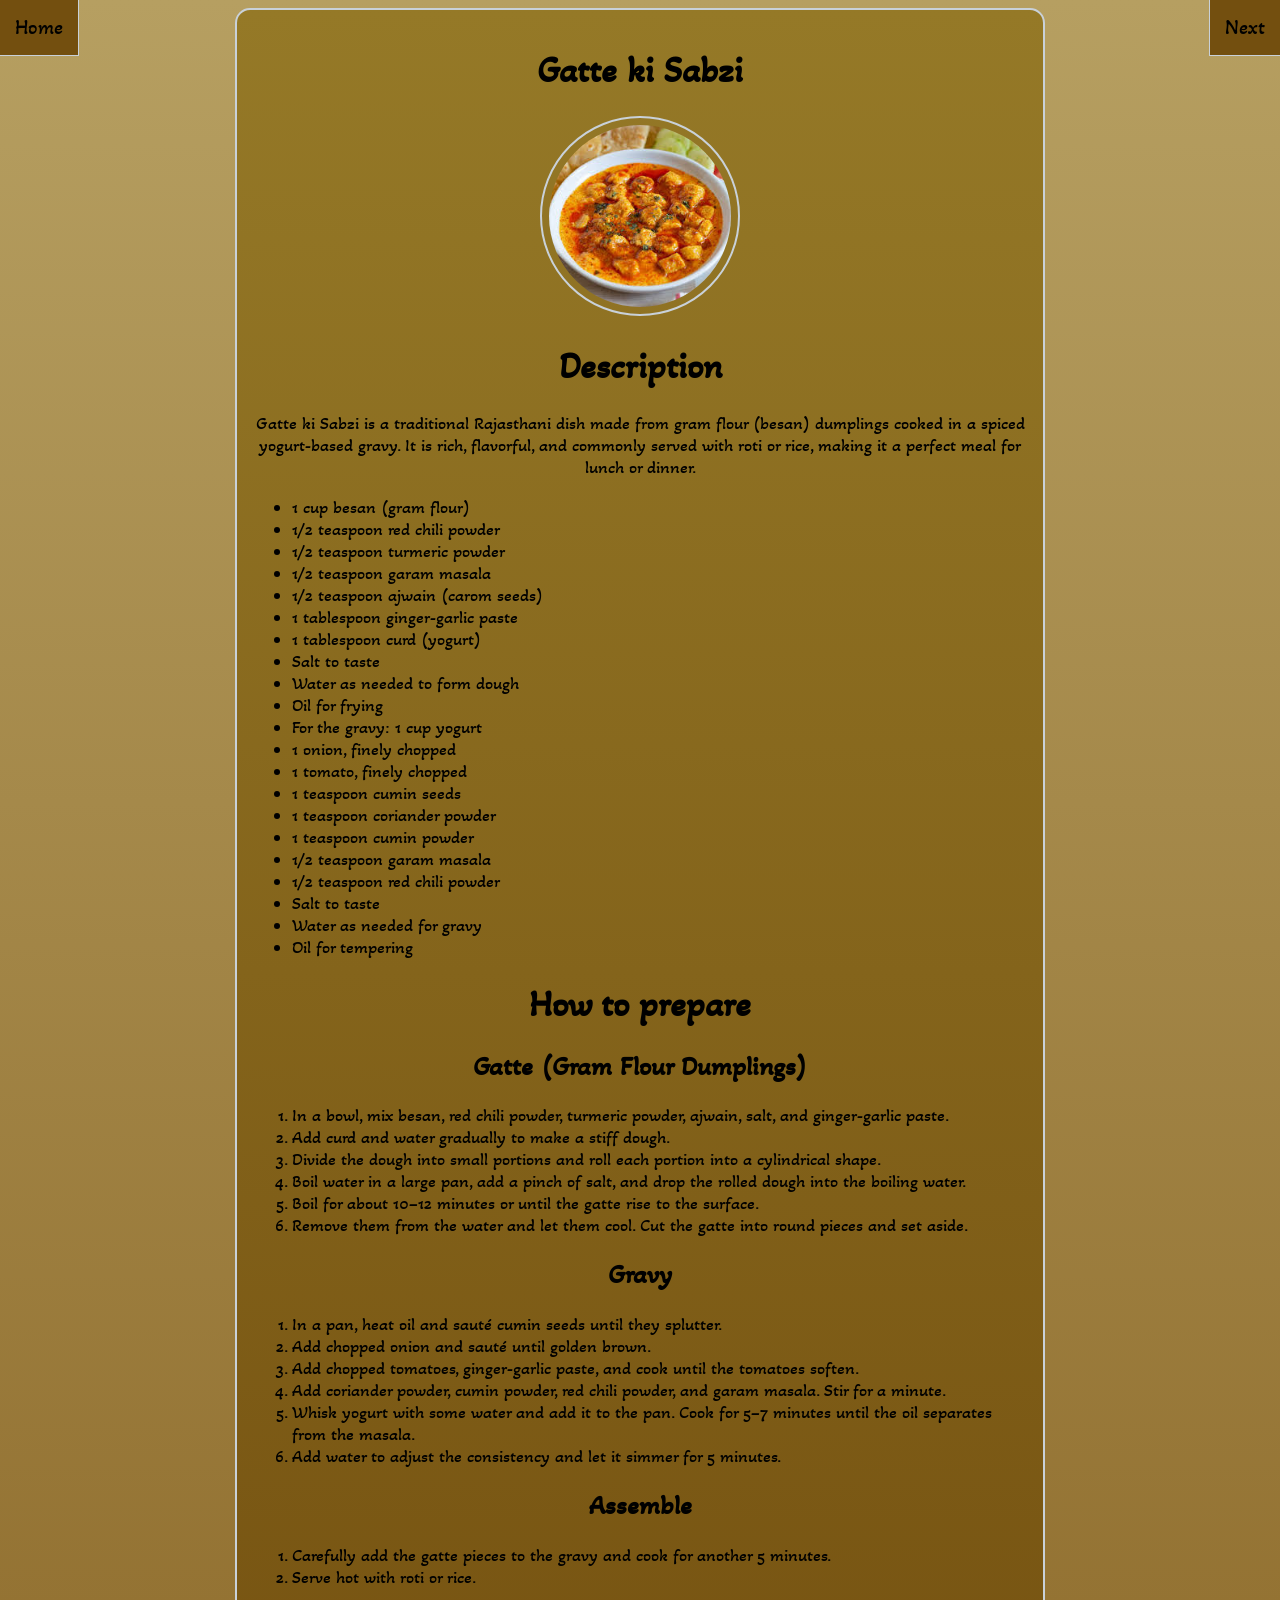
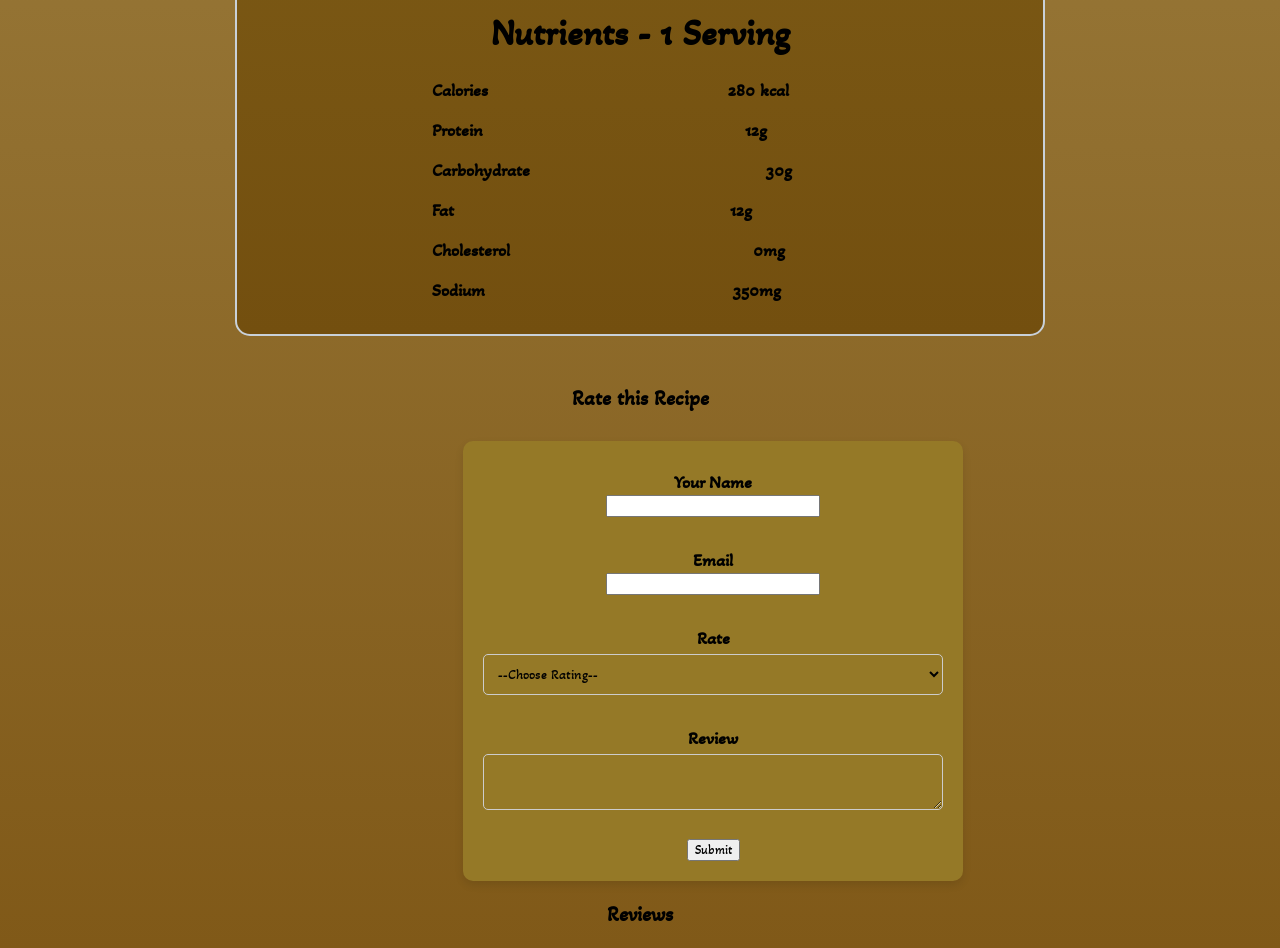
<file: rajasthani.html>
<!DOCTYPE html>
<html lang="en">

<head>
    <meta charset="UTF-8">
    <meta name="viewport" content="width=device-width, initial-scale=1.0">
    <title>Recipes-Indian</title>
    <link rel="stylesheet" href="https://fonts.googleapis.com/css?family=Sofia|Akaya Telivigala">
    <link rel="stylesheet" href="recipes.css">
</head>

<body>
    <a class="homee" href="index.html">Home</a>
    <a class="nextt" href="#">Next</a>
    <div class="all">
        <div class="top">
            <h1>Gatte ki Sabzi</h1>
            <img src="resources/gatte.jpeg" Gatte ki Sabzi" height="200px" width="200px">
        </div>
        <div class="description">
            <h1>Description</h1>
            <p>Gatte ki Sabzi is a traditional Rajasthani dish made from gram flour (besan) dumplings cooked in a spiced
                yogurt-based gravy. It is rich, flavorful, and commonly served with roti or rice, making it a perfect
                meal for lunch or dinner.</p>
        </div>
        <div class="ingredients">
            <ul>
                <li>1 cup besan (gram flour)</li>
                <li>1/2 teaspoon red chili powder</li>
                <li>1/2 teaspoon turmeric powder</li>
                <li>1/2 teaspoon garam masala</li>
                <li>1/2 teaspoon ajwain (carom seeds)</li>
                <li>1 tablespoon ginger-garlic paste</li>
                <li>1 tablespoon curd (yogurt)</li>
                <li>Salt to taste</li>
                <li>Water as needed to form dough</li>
                <li>Oil for frying</li>
                <li>For the gravy: 1 cup yogurt</li>
                <li>1 onion, finely chopped</li>
                <li>1 tomato, finely chopped</li>
                <li>1 teaspoon cumin seeds</li>
                <li>1 teaspoon coriander powder</li>
                <li>1 teaspoon cumin powder</li>
                <li>1/2 teaspoon garam masala</li>
                <li>1/2 teaspoon red chili powder</li>
                <li>Salt to taste</li>
                <li>Water as needed for gravy</li>
                <li>Oil for tempering</li>
            </ul>
        </div>
        <div class="steps">
            <h1>How to prepare</h1>
            <h2>Gatte (Gram Flour Dumplings)</h2>
            <ol>
                <li>In a bowl, mix besan, red chili powder, turmeric powder, ajwain, salt, and ginger-garlic paste.</li>
                <li>Add curd and water gradually to make a stiff dough.</li>
                <li>Divide the dough into small portions and roll each portion into a cylindrical shape.</li>
                <li>Boil water in a large pan, add a pinch of salt, and drop the rolled dough into the boiling water.
                </li>
                <li>Boil for about 10–12 minutes or until the gatte rise to the surface.</li>
                <li>Remove them from the water and let them cool. Cut the gatte into round pieces and set aside.</li>
            </ol>

            <h2>Gravy</h2>
            <ol>
                <li>In a pan, heat oil and sauté cumin seeds until they splutter.</li>
                <li>Add chopped onion and sauté until golden brown.</li>
                <li>Add chopped tomatoes, ginger-garlic paste, and cook until the tomatoes soften.</li>
                <li>Add coriander powder, cumin powder, red chili powder, and garam masala. Stir for a minute.</li>
                <li>Whisk yogurt with some water and add it to the pan. Cook for 5–7 minutes until the oil separates
                    from the masala.</li>
                <li>Add water to adjust the consistency and let it simmer for 5 minutes.</li>
            </ol>

            <h2>Assemble</h2>
            <ol>
                <li>Carefully add the gatte pieces to the gravy and cook for another 5 minutes.</li>
                <li>Serve hot with roti or rice.</li>
            </ol>
        </div>
        <div class="nutrients">
            <h1>Nutrients - 1 Serving</h1>
            <p>
                <span class="bold">Calories</span>
                <span class="bold-right">280 kcal</span>
            </p>

            <p>
                <span class="bold">Protein</span>
                <span class="bold-right">12g</span>
            </p>

            <p>
                <span class="bold">Carbohydrate</span>
                <span class="bold-right">30g</span>
            </p>

            <p>
                <span class="bold">Fat</span>
                <span class="bold-right">12g</span>
            </p>

            <p>
                <span class="bold">Cholesterol</span>
                <span class="bold-right">0mg</span>
            </p>

            <p>
                <span class="bold">Sodium</span>
                <span class="bold-right">350mg</span>
            </p>
        </div>
    </div>
    <h3> Rate this Recipe </h3>
    <form id="reviewForm">
        <label for="username">Your Name</label>
        <input type="name" id="username" pattern="[A-za-z\s]+" title="Enter valid Name" required>
        <br><br>
        <label for="email">Email</label>
        <input type="email" id="email" required>
        <br>
        <br>

        <label for="rating">Rate</label>
        <select id="rating" name="rating" required>
            <option value="">--Choose Rating--</option>
            <option value="5">⭐⭐⭐⭐⭐</option>
            <option value="4">⭐⭐⭐⭐</option>
            <option value="3">⭐⭐⭐</option>
            <option value="2">⭐⭐</option>
            <option value="1">⭐</option>
        </select>
        <br> <br>
        <label for="review">Review</label>
        <textarea id="review" rows="2" cols="10" placeholder="Leave a Comment !" required> </textarea>

        <br> <br>
        <button>Submit</button>
    </form>
    <h3>Reviews</h3>
    <div id="reviewsSection"></div>
    <script>
        document.getElementById("reviewForm").addEventListener("submit", function (event) {
            event.preventDefault();  // Prevent form from reloading page

            // Get form values
            const username = document.getElementById("username").value;
            const review = document.getElementById("review").value;
            const rating = document.getElementById("rating").value;

            // Create review block
            const reviewDiv = document.createElement("div");
            reviewDiv.classList.add("review");

            // Add content to review block
            reviewDiv.innerHTML = `
        <h4>${username}  ${"⭐".repeat(rating)}</span></h4>
        <p>${review}</p>
      `;

            // Append review to the reviews section
            document.getElementById("reviewsSection").appendChild(reviewDiv);

            // Clear the form fields after submission
            document.getElementById("reviewForm").reset();
        });
    </script>

</body>

</html>
</file>
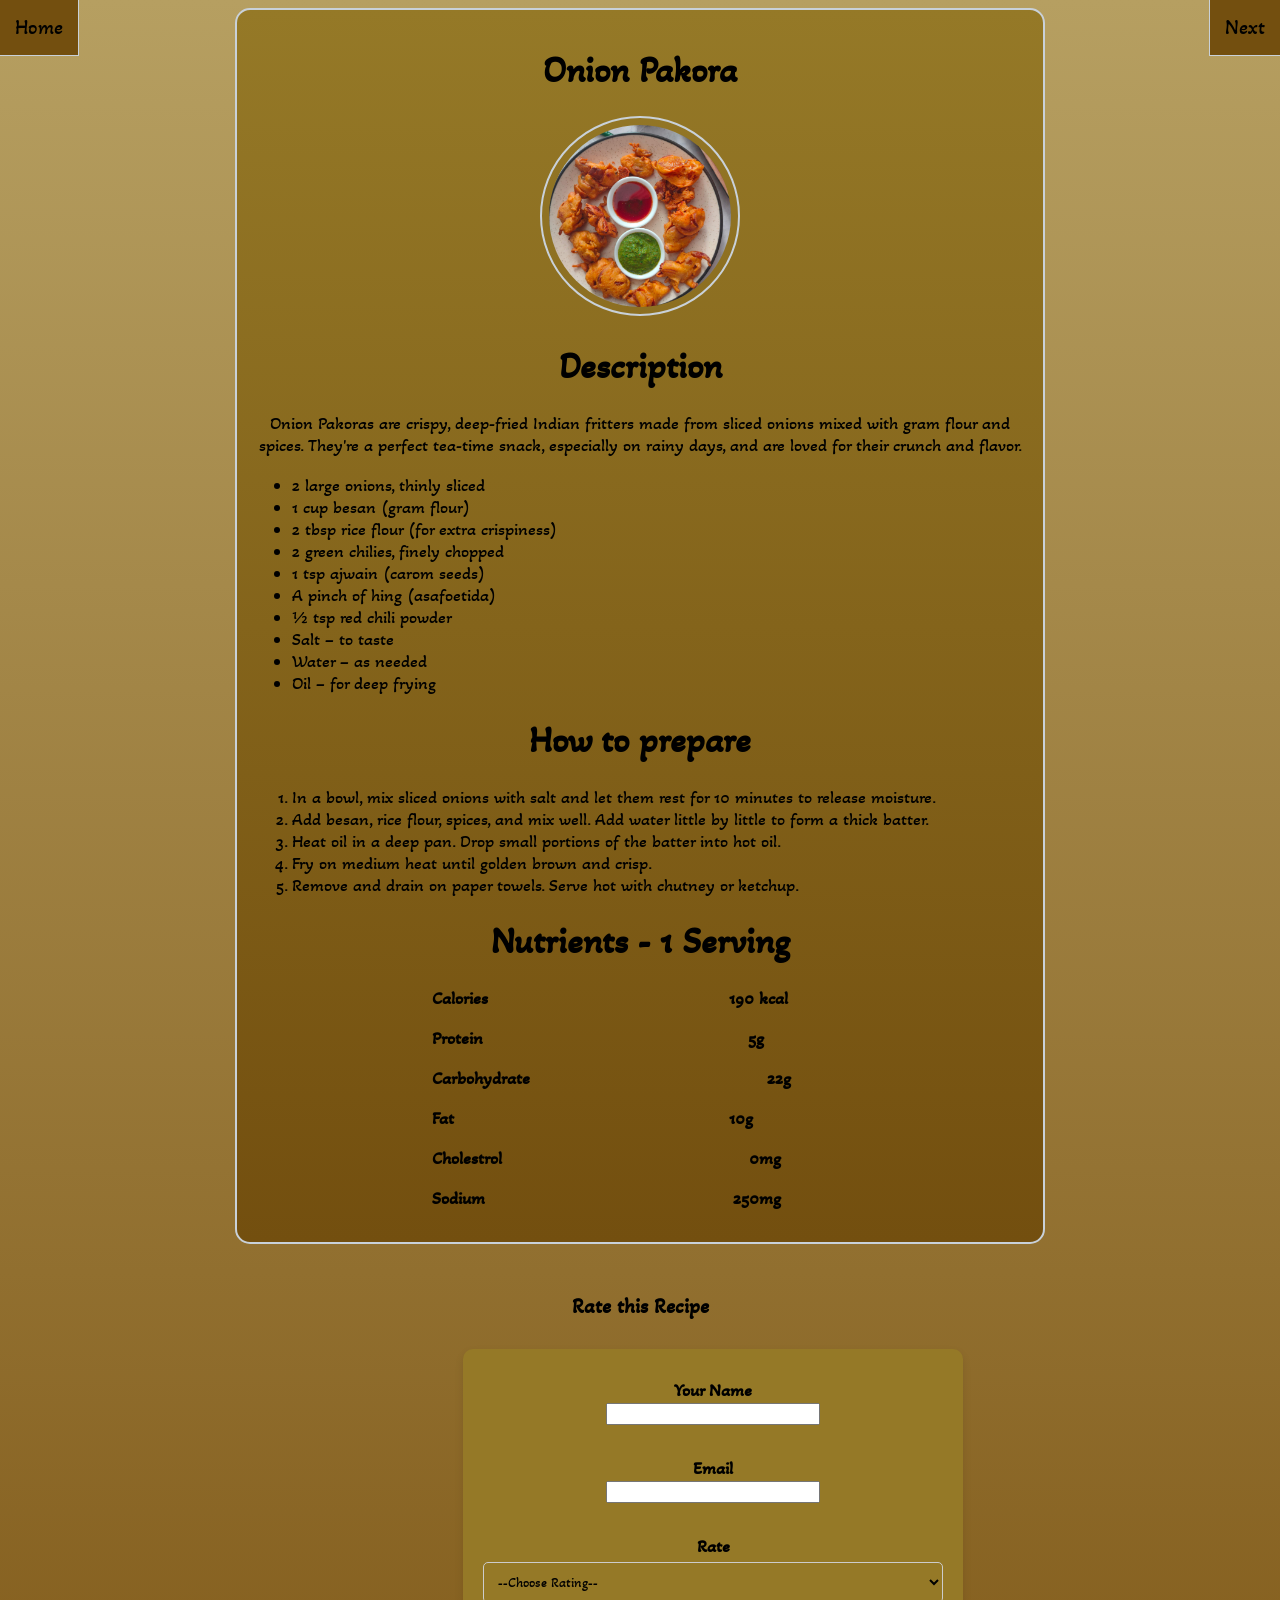
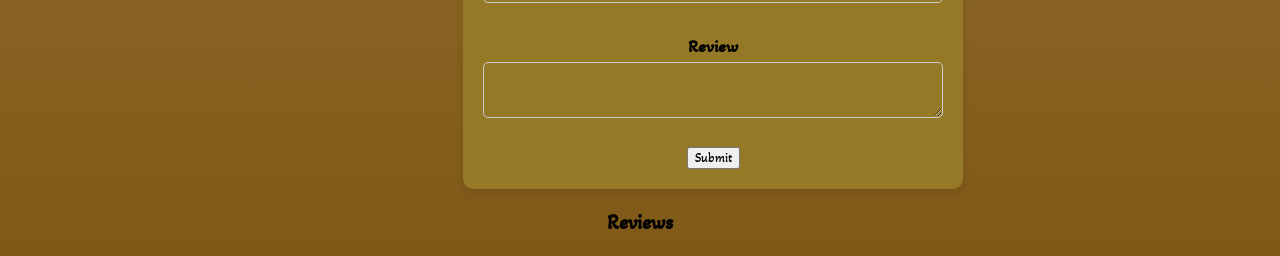
<file: snack.html>
<!DOCTYPE html>
<html lang="en">

<head>
    <meta charset="UTF-8">
    <meta name="viewport" content="width=device-width, initial-scale=1.0">
    <title>Recipes-Breakfast</title>
    <link rel="stylesheet" href="https://fonts.googleapis.com/css?family=Sofia|Akaya Telivigala">
    <link rel="stylesheet" href="recipes.css">
</head>

<body>
    <a class="homee" href="index.html">Home</a>
    <a class="nextt" href="#">Next</a>
    <div class="all">
        <div class="top">
            <h1>Onion Pakora</h1>
            <img src="resources/onion.pakora.jpg" alt="Onion Pakora" height="200px" width="200px">
        </div>
        <div class="description">
            <h1>Description</h1>
            <p>Onion Pakoras are crispy, deep-fried Indian fritters made from sliced onions mixed with gram flour and
                spices. They're a perfect tea-time snack, especially on rainy days, and are loved for their crunch and
                flavor.</p>
        </div>
        <div class="ingredients">
            <ul>
                <li>2 large onions, thinly sliced</li>
                <li>1 cup besan (gram flour)</li>
                <li>2 tbsp rice flour (for extra crispiness)</li>
                <li>2 green chilies, finely chopped</li>
                <li>1 tsp ajwain (carom seeds)</li>
                <li>A pinch of hing (asafoetida)</li>
                <li>½ tsp red chili powder</li>
                <li>Salt – to taste</li>
                <li>Water – as needed</li>
                <li>Oil – for deep frying</li>
            </ul>
        </div>
        <div class="steps">
            <h1>How to prepare</h1>
            <ol>
                <li>In a bowl, mix sliced onions with salt and let them rest for 10 minutes to release moisture.</li>
                <li>Add besan, rice flour, spices, and mix well. Add water little by little to form a thick batter.</li>
                <li>Heat oil in a deep pan. Drop small portions of the batter into hot oil.</li>
                <li>Fry on medium heat until golden brown and crisp.</li>
                <li>Remove and drain on paper towels. Serve hot with chutney or ketchup.</li>
            </ol>
        </div>
        <div class="nutrients">
            <h1>Nutrients - 1 Serving</h1>
            <p>
                <span class="bold">Calories</span>
                <span class="bold-right">190 kcal</span>
            </p>

            <p>
                <span class="bold">Protein</span>
                <span class="bold-right">5g</span>
            </p>

            <p>
                <span class="bold">Carbohydrate</span>
                <span class="bold-right">22g</span>
            </p>

            <p>
                <span class="bold">Fat</span>
                <span class="bold-right">10g</span>
            </p>

            <p>
                <span class="bold">Cholestrol</span>
                <span class="bold-right">0mg</span>
            </p>

            <p>
                <span class="bold">Sodium</span>
                <span class="bold-right">250mg</span>
            </p>
        </div>
    </div>
    <h3> Rate this Recipe </h3>
    <form id="reviewForm">
        <label for="username">Your Name</label>
        <input type="name" id="username" pattern="[A-za-z\s]+" title="Enter valid Name" required>
        <br><br>
        <label for="email">Email</label>
        <input type="email" id="email" required>
        <br>
        <br>

        <label for="rating">Rate</label>
        <select id="rating" name="rating" required>
            <option value="">--Choose Rating--</option>
            <option value="5">⭐⭐⭐⭐⭐</option>
            <option value="4">⭐⭐⭐⭐</option>
            <option value="3">⭐⭐⭐</option>
            <option value="2">⭐⭐</option>
            <option value="1">⭐</option>
        </select>
        <br> <br>
        <label for="review">Review</label>
        <textarea id="review" rows="2" cols="10" placeholder="Leave a Comment !" required> </textarea>

        <br> <br>
        <button>Submit</button>
    </form>
    <h3>Reviews</h3>
    <div id="reviewsSection"></div>

    <script>
        document.getElementById("reviewForm").addEventListener("submit", function (event) {
            event.preventDefault();  // Prevent form from reloading page

            // Get form values
            const username = document.getElementById("username").value;
            const review = document.getElementById("review").value;
            const rating = document.getElementById("rating").value;

            // Create review block
            const reviewDiv = document.createElement("div");
            reviewDiv.classList.add("review");

            // Add content to review block
            reviewDiv.innerHTML = `
        <h4>${username}  ${"⭐".repeat(rating)}</span></h4>
        <p>${review}</p>
      `;

            // Append review to the reviews section
            document.getElementById("reviewsSection").appendChild(reviewDiv);

            // Clear the form fields after submission
            document.getElementById("reviewForm").reset();
        });
    </script>
</body>

</html>
</file>
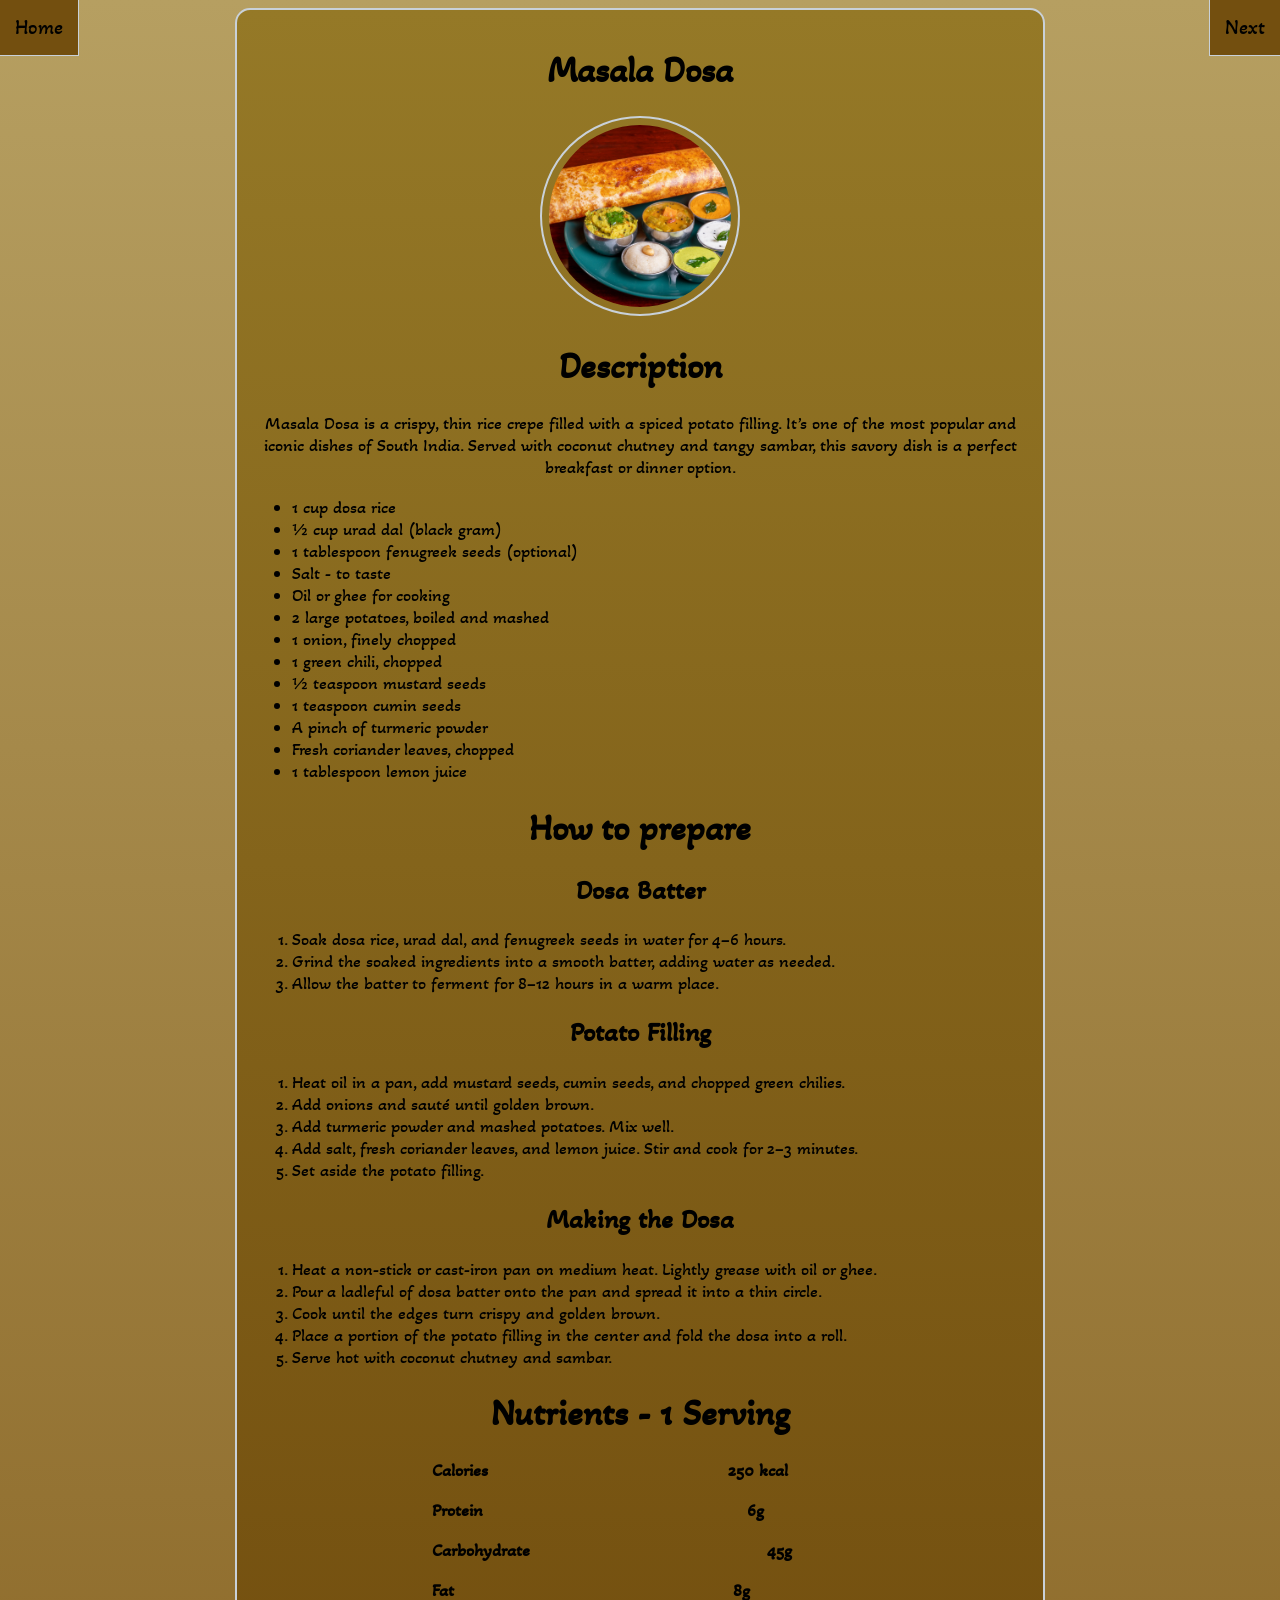
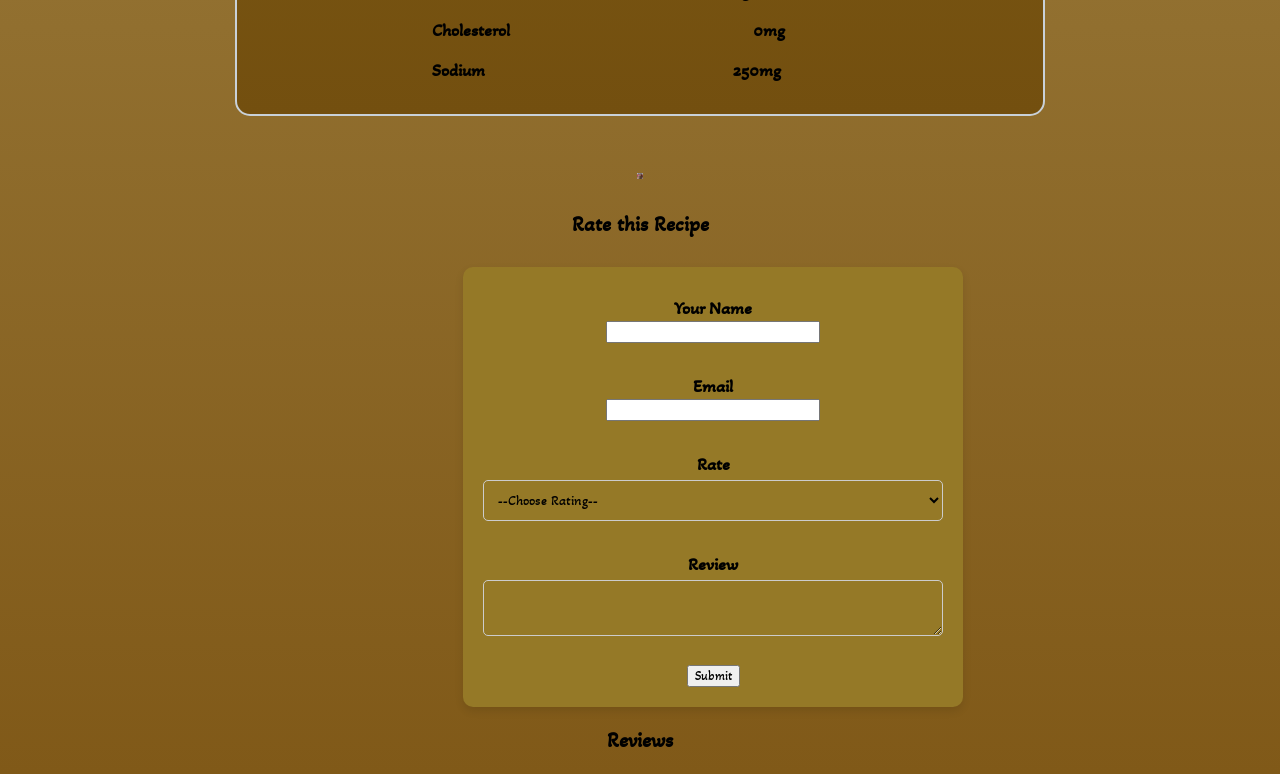
<file: south.html>
<!DOCTYPE html>
<html lang="en">

<head>
    <meta charset="UTF-8">
    <meta name="viewport" content="width=device-width, initial-scale=1.0">
    <title>Recipes-Breakfast</title>
    <link rel="stylesheet" href="https://fonts.googleapis.com/css?family=Sofia|Akaya Telivigala">
    <link rel="stylesheet" href="recipes.css">
</head>

<body>
    <a class="homee" href="index.html">Home</a>
    <a class="nextt" href="#">Next</a>
    <div class="all">
        <div class="top">
            <h1>Masala Dosa</h1>
            <img src="resources/masala.dosa.jpg" alt="Masala Dosa" height="200px" width="200px">
        </div>
        <div class="description">
            <h1>Description</h1>
            <p>Masala Dosa is a crispy, thin rice crepe filled with a spiced potato filling. It’s one of the most
                popular and iconic dishes of South India. Served with coconut chutney and tangy sambar, this savory dish
                is a perfect breakfast or dinner option.</p>
        </div>
        <div class="ingredients">
            <ul>
                <li>1 cup dosa rice</li>
                <li>½ cup urad dal (black gram)</li>
                <li>1 tablespoon fenugreek seeds (optional)</li>
                <li>Salt - to taste</li>
                <li>Oil or ghee for cooking</li>
                <li>2 large potatoes, boiled and mashed</li>
                <li>1 onion, finely chopped</li>
                <li>1 green chili, chopped</li>
                <li>½ teaspoon mustard seeds</li>
                <li>1 teaspoon cumin seeds</li>
                <li>A pinch of turmeric powder</li>
                <li>Fresh coriander leaves, chopped</li>
                <li>1 tablespoon lemon juice</li>
            </ul>
        </div>
        <div class="steps">
            <h1>How to prepare</h1>
            <h2>Dosa Batter</h2>
            <ol>
                <li>Soak dosa rice, urad dal, and fenugreek seeds in water for 4–6 hours.</li>
                <li>Grind the soaked ingredients into a smooth batter, adding water as needed.</li>
                <li>Allow the batter to ferment for 8–12 hours in a warm place.</li>
            </ol>

            <h2>Potato Filling</h2>
            <ol>
                <li>Heat oil in a pan, add mustard seeds, cumin seeds, and chopped green chilies.</li>
                <li>Add onions and sauté until golden brown.</li>
                <li>Add turmeric powder and mashed potatoes. Mix well.</li>
                <li>Add salt, fresh coriander leaves, and lemon juice. Stir and cook for 2–3 minutes.</li>
                <li>Set aside the potato filling.</li>
            </ol>

            <h2>Making the Dosa</h2>
            <ol>
                <li>Heat a non-stick or cast-iron pan on medium heat. Lightly grease with oil or ghee.</li>
                <li>Pour a ladleful of dosa batter onto the pan and spread it into a thin circle.</li>
                <li>Cook until the edges turn crispy and golden brown.</li>
                <li>Place a portion of the potato filling in the center and fold the dosa into a roll.</li>
                <li>Serve hot with coconut chutney and sambar.</li>
            </ol>
        </div>
        <div class="nutrients">
            <h1>Nutrients - 1 Serving</h1>
            <p>
                <span class="bold">Calories</span>
                <span class="bold-right">250 kcal</span>
            </p>

            <p>
                <span class="bold">Protein</span>
                <span class="bold-right">6g</span>
            </p>

            <p>
                <span class="bold">Carbohydrate</span>
                <span class="bold-right">45g</span>
            </p>

            <p>
                <span class="bold">Fat</span>
                <span class="bold-right">8g</span>
            </p>

            <p>
                <span class="bold">Cholesterol</span>
                <span class="bold-right">0mg</span>
            </p>

            <p>
                <span class="bold">Sodium</span>
                <span class="bold-right">250mg</span>
            </p>
        </div>

    </div>



    <img id="audioTrigger" src="resources/yuyukoFumoCloseUp.jpg" alt="Play Sound"
        style="height:20px !important; width:20px !important; border-radius:0 !important; border:none !important;">

    <audio id="audioPlayer" src="resources/dosa.mp3"></audio>


    <h3> Rate this Recipe </h3>
    <form id="reviewForm">
        <label for="username">Your Name</label>
        <input type="name" id="username" pattern="[A-za-z\s]+" title="Enter valid Name" required>
        <br><br>
        <label for="email">Email</label>
        <input type="email" id="email" required>
        <br>
        <br>

        <label for="rating">Rate</label>
        <select id="rating" name="rating" required>
            <option value="">--Choose Rating--</option>
            <option value="5">⭐⭐⭐⭐⭐</option>
            <option value="4">⭐⭐⭐⭐</option>
            <option value="3">⭐⭐⭐</option>
            <option value="2">⭐⭐</option>
            <option value="1">⭐</option>
        </select>
        <br> <br>
        <label for="review">Review</label>
        <textarea id="review" rows="2" cols="10" placeholder="Leave a Comment !" required> </textarea>

        <br> <br>
        <button>Submit</button>
    </form>
    <h3>Reviews</h3>
    <div id="reviewsSection"></div>
    <script>
        document.getElementById("reviewForm").addEventListener("submit", function (event) {
            event.preventDefault();  // Prevent form from reloading page

            // Get form values
            const username = document.getElementById("username").value;
            const review = document.getElementById("review").value;
            const rating = document.getElementById("rating").value;

            // Create review block
            const reviewDiv = document.createElement("div");
            reviewDiv.classList.add("review");

            // Add content to review block
            reviewDiv.innerHTML = `
        <h4>${username}  ${"⭐".repeat(rating)}</span></h4>
        <p>${review}</p>
      `;

            // Append review to the reviews section
            document.getElementById("reviewsSection").appendChild(reviewDiv);

            // Clear the form fields after submission
            document.getElementById("reviewForm").reset();
        });
    </script>

    <script>

        document.getElementById("audioTrigger").addEventListener("click", function () {
            document.getElementById("audioPlayer").play();
        });
    </script>
</body>

</html>
</file>
<file: about.us.css>
.header {
    /* /* background-color: rgb(180, 181, 176);  */
    /* padding: 10px 40px; */
    width: 100%;
    display: flex;
    justify-content: center;
    flex-direction: column;
    background-color: rgb(179, 158, 101);


}

.nav {
    display: flex;

    justify-content: center;
    /* justify-content: space-between; */
    /* background-color: rgb(180, 181, 176); */
    align-items: center;
    padding: 10px 0px;
    ;


}

.nav ul {
    /* margin: 0px;
    padding: 0px; */
    list-style-type: none;
    display: flex;
    gap: 30 px;
    color: white;


}

.nav li {
    margin: 0 30px;
}

.nav li a {
    font-size: 25px;
    text-decoration: none;
    color: white;

}

.nav li a:hover {
    color: black;
    transform: scale(1.1);
}

body {
    background: linear-gradient(180deg, rgb(182, 159, 97), rgb(128, 89, 24));

    font-family: 'Akaya Telivigala', cursive;
}

.aboutus {
    text-align: center;
    font-size: 22px;
    margin-top: 50px;
    margin-bottom: 200 px;
    margin-left: 300px;
    margin-right: 300px;
}

.whythis {
    text-align: center;
    font-size: 22px;
    margin-top: 50px;
    margin-left: 300px;
    margin-right: 300px;
}

.whatyou {
    text-align: center;
    font-size: 22px;
    margin-top: 50px;
    margin-left: 300px;
    margin-right: 300px;
}

.whatyou ul {
    list-style-position: inside;
    /* aligns bullets with the text */
    padding-left: 0;
    /* removes default left padding */
}

.footer {
    /* background-color: red; */
    margin-top: 50px;
    display: flex;
    justify-content: center;
    gap: 20px;
    background-color: rgb(112, 78, 24);
    margin-top: 50px;
    color: #fff;
    flex-direction: column;
    align-items: center;
    text-align: center;


}

.footer .project {
    text-align: center;
    padding-top: 10px;
}

.imed,
.bvdu {
    height: 50px;
    width: auto;
    /* opacity: 50%; */

}

.socials {
    display: flex;
    flex-direction: row;
    gap: 30px;
    font-size: 24px;
}

.socials a:hover {
    transform: scale(1.2);
}
</file>
<file: recipes.css>
* {
    font-family: "Akaya Telivigala";
    box-sizing: border-box;
    /*padding and border are included inside the width and height.*/
}

body {
    /* background:
        linear-gradient(180deg,
            #0d1120,
            #0d1125);
    color: #c9d1d9; */
    background: linear-gradient(180deg, rgb(182, 159, 97), rgb(128, 89, 24));

    text-align: center;
    font-size: 18px;
}

img {
    border-radius: 50%;
    height: 200px;
    width: 200px;
    object-fit: cover;
    border: 2px solid #c9d1d9;
    padding: 7px;
}

.all {
    position: relative;
    left: 50%;
    transform: translateX(-50%);
    width: 45em;
    /* max-width:; */
    /* background-color: #14170d; */
    background: linear-gradient(180deg, rgb(149, 121, 39), rgb(115, 79, 15));

    border-radius: 15px;
    border: 2px solid #c9d1d9;
    padding: 15px;
    margin-bottom: 50px;
}

.ingredients li {
    text-align: left;
}

.steps li {
    text-align: left;
}

.bold {
    font-weight: bold;
    float: left;
    padding-left: 180px;
}

.nutrients {
    text-align: center;
}

.bold-right {
    font-weight: bold;
}

.homee {
    text-decoration: none;

    background-color: rgb(115, 79, 15);
    color: black;
    position: absolute;
    left: 0;
    top: 0;
    padding: 15px;
    font-size: 1.3rem;
    border-right: 1px solid #c9d1d9;
    border-bottom: 1px solid #c9d1d9;
}

.nextt {
    text-decoration: none;

    background-color: rgb(115, 79, 15);
    color: black;
    position: absolute;
    right: 0;
    top: 0;
    padding: 15px;
    font-size: 1.3rem;
    border-left: 1px solid #c9d1d9;
    border-bottom: 1px solid #c9d1d9;
}

form {


    background-color: rgb(149, 121, 39);
    left: 500px;
    padding: 20px;
    border-radius: 10px;
    max-width: 500px;
    box-shadow: 0 4px 8px rgba(0, 0, 0, 0.1);
    margin-top: 30px;
    margin-left: 36%;
}

form h3 {
    margin-bottom: 15px;
    color: #e67e22;
    font-family: 'Segoe UI', sans-serif;
}

label {
    display: block;
    margin-top: 10px;
    font-weight: bold;
    color: black;
}

input[type="text"],
textarea,
select {
    width: 100%;
    padding: 10px;
    margin-top: 5px;
    border-radius: 5px;
    border: 1px solid #ccc;
    font-size: 14px;
    box-sizing: border-box;
    color: black;
    background-color: rgb(149, 121, 39);
}

textarea {
    resize: vertical;
}

button[type="submit"] {
    margin-top: 15px;
    background-color: #e67e22;
    color: white;
    padding: 10px 20px;
    border: none;
    font-weight: bold;
    border-radius: 5px;
    cursor: pointer;
}

button[type="submit"]:hover {
    background-color: #d35400;
}
</file>
<file: contact.us.css>
.header {
    /* /* background-color: rgb(180, 181, 176);  */
    /* padding: 10px 40px; */
    width: 100%;
    display: flex;
    justify-content: center;
    flex-direction: column;
    background-color: rgb(179, 158, 101);


}

.nav {
    display: flex;

    justify-content: center;
    /* justify-content: space-between; */
    /* background-color: rgb(180, 181, 176); */
    align-items: center;
    padding: 10px 0px;
    ;


}

.nav ul {
    /* margin: 0px;
    padding: 0px; */
    list-style-type: none;
    display: flex;
    gap: 30 px;
    color: white;


}

.nav li {
    margin: 0 30px;
}

.nav li a {
    font-size: 25px;
    text-decoration: none;
    color: white;

}

.nav li a:hover {
    color: black;
    transform: scale(1.1);
}

body {
    background: linear-gradient(180deg, rgb(182, 159, 97), rgb(128, 89, 24));

    font-family: 'Akaya Telivigala', cursive;
}


.contact {
    text-align: center;
}

.footer {
    /* background-color: red; */
    margin-top: 50px;
    display: flex;
    justify-content: center;
    gap: 20px;
    background-color: rgb(112, 78, 24);
    margin-top: 50px;
    color: #fff;
    flex-direction: column;
    align-items: center;
    text-align: center;


}

.footer .project {
    text-align: center;
    padding-top: 10px;
}

.imed,
.bvdu {
    height: 50px;
    width: auto;
    /* opacity: 50%; */

}




.contact {
    text-align: center;
    margin: 2px auto;
    width: 80%;
    max-width: 600px;
    font-size: 20px;
}

.contact form {
    display: flex;
    flex-direction: column;
    gap: 2px;
    text-align: left;
}

.contact input,
.contact textarea {
    width: 100%;
    padding: 10px;
    border: 1px solid #c9d1d9;
    /* background-color: #0d1117; */
    color: black;
    border-radius: 5px;
}

.contact button {
    padding: 10px;
    background-color: black;
    color: white;
    border: none;
    cursor: pointer;
    border-radius: 5px;
    font-weight: bold;
}

.socials {
    display: flex;
    flex-direction: row;
    gap: 30px;
    font-size: 24px;
}

.socials a:hover {
    transform: scale(1.2);
}
</file>
